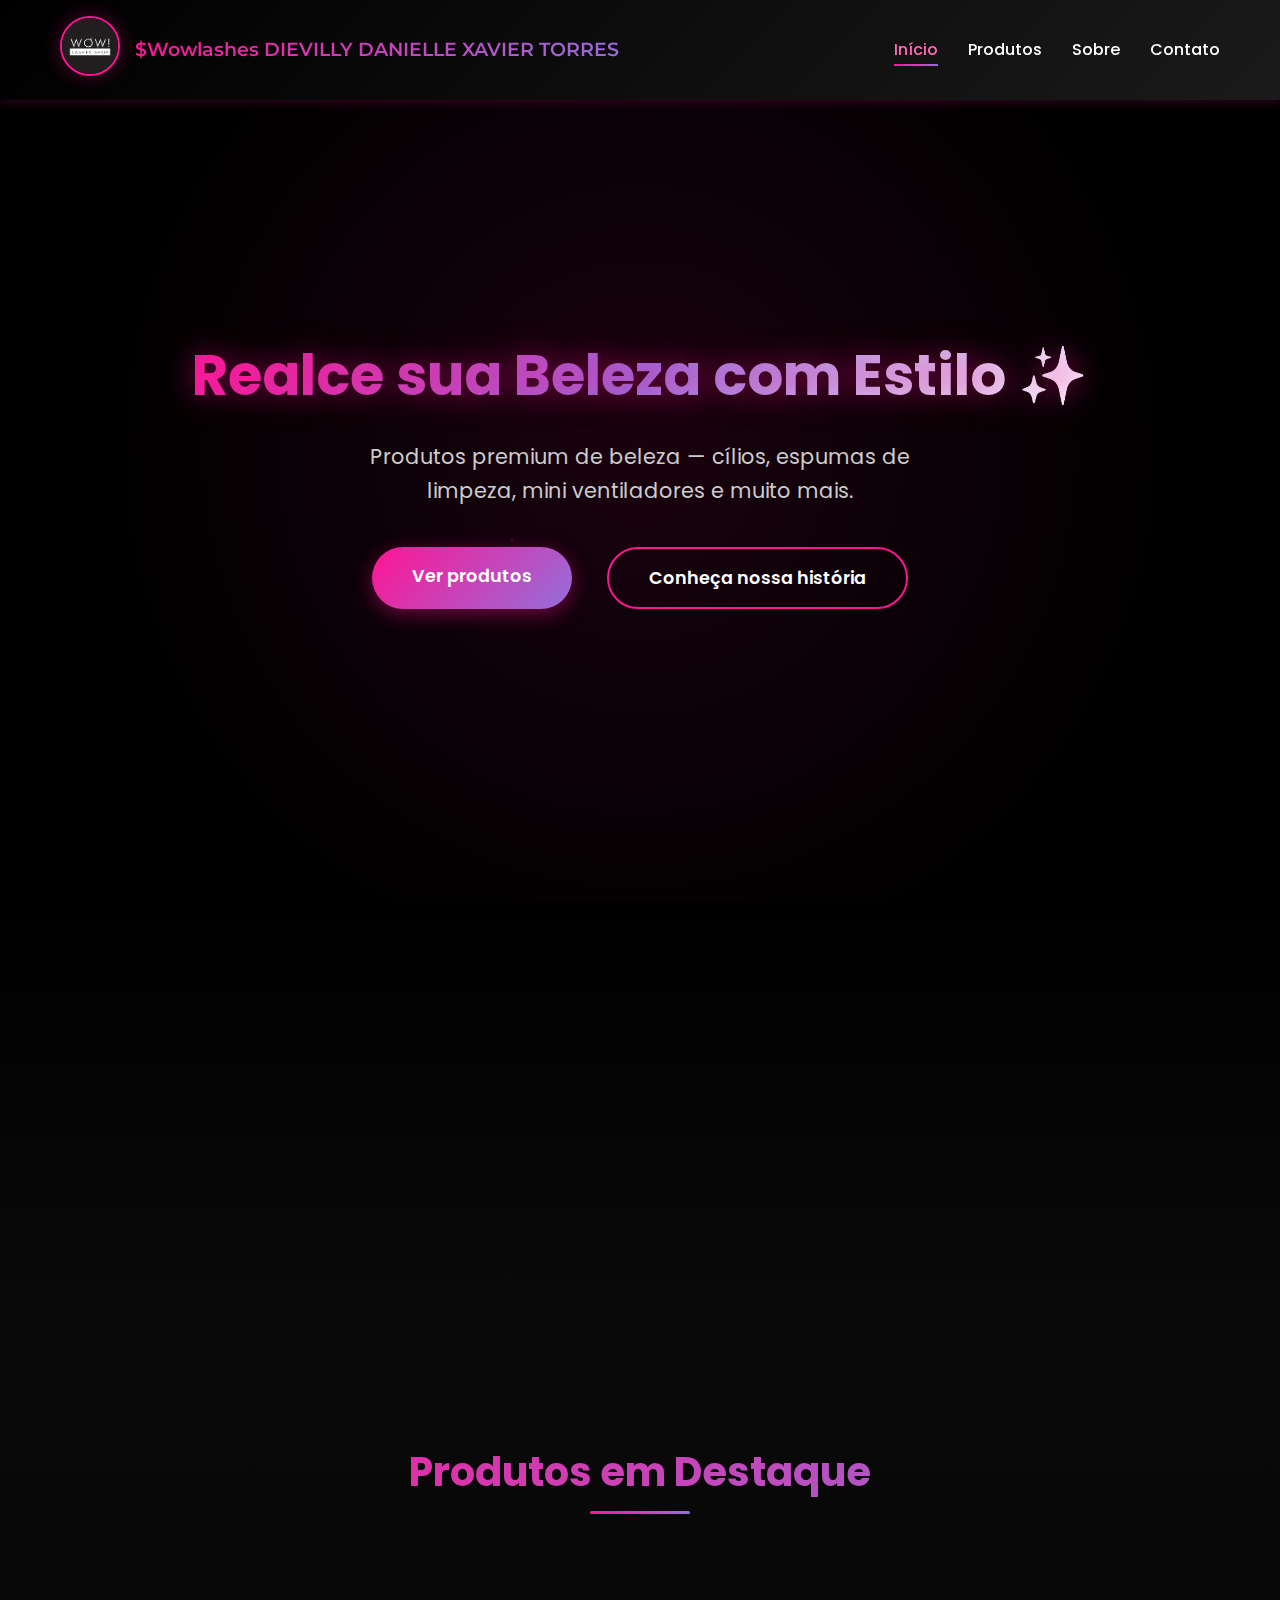
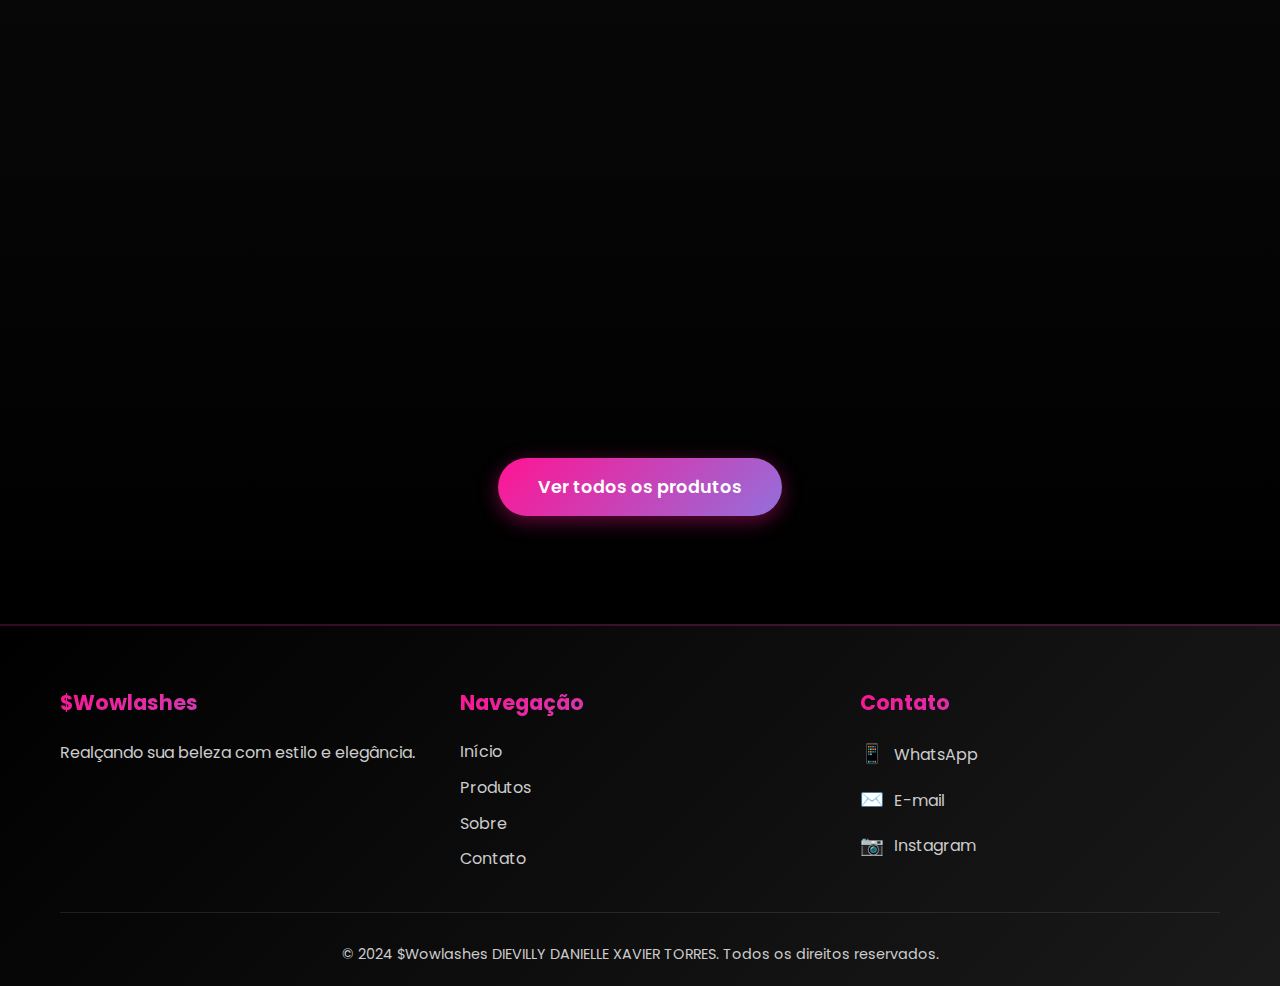
<file: index.html>
<!DOCTYPE html>
<html lang="pt-BR">
<head>
    <meta charset="UTF-8">
    <meta name="viewport" content="width=device-width, initial-scale=1.0">
    <title>$Wowlashes | Início - Beleza Premium</title>
    <link rel="stylesheet" href="styles.css">
    <link rel="preconnect" href="https://fonts.googleapis.com">
    <link rel="preconnect" href="https://fonts.gstatic.com" crossorigin>
    <link href="https://fonts.googleapis.com/css2?family=Poppins:wght@300;400;500;600;700&family=Montserrat:wght@300;400;500;600;700&display=swap" rel="stylesheet">
</head>
<body>
    <!-- Header -->
    <header class="header" id="header">
        <div class="container">
            <div class="logo-container">
                <a href="index.html">
                    <img src="logo.jpg" alt="Logo $Wowlashes" class="logo">
                </a>
                <a href="index.html" class="brand-name-link">
                    <h1 class="brand-name">$Wowlashes DIEVILLY DANIELLE XAVIER TORRES</h1>
                </a>
            </div>
            <nav class="nav" id="nav">
                <ul class="nav-list">
                    <li><a href="index.html" class="nav-link active">Início</a></li>
                    <li><a href="produtos.html" class="nav-link">Produtos</a></li>
                    <li><a href="sobre.html" class="nav-link">Sobre</a></li>
                    <li><a href="contato.html" class="nav-link">Contato</a></li>
                </ul>
            </nav>
            <button class="menu-toggle" id="menuToggle" aria-label="Toggle menu">
                <span></span>
                <span></span>
                <span></span>
            </button>
        </div>
    </header>

    <!-- Hero Section -->
    <section class="hero" id="inicio">
        <div class="hero-content">
            <h2 class="hero-title">Realce sua Beleza com Estilo ✨</h2>
            <p class="hero-subtitle">Produtos premium de beleza — cílios, espumas de limpeza, mini ventiladores e muito mais.</p>
            <div class="hero-buttons">
                <a href="produtos.html" class="btn-primary">Ver produtos</a>
                <a href="sobre.html" class="btn-secondary">Conheça nossa história</a>
            </div>
        </div>
        <div class="hero-gradient"></div>
        <div class="hero-particles"></div>
    </section>

    <!-- Destaques -->
    <section class="destaques">
        <div class="container">
            <div class="destaques-grid">
                <div class="destaque-card">
                    <div class="destaque-icon">✨</div>
                    <h3>Qualidade Premium</h3>
                    <p>Produtos selecionados com os mais altos padrões de qualidade</p>
                </div>
                <div class="destaque-card">
                    <div class="destaque-icon">💎</div>
                    <h3>Elegância Única</h3>
                    <p>Realce sua beleza natural com produtos sofisticados</p>
                </div>
                <div class="destaque-card">
                    <div class="destaque-icon">🌟</div>
                    <h3>Confiança Garantida</h3>
                    <p>Resultados que transformam e elevam sua autoestima</p>
                </div>
            </div>
        </div>
    </section>

    <!-- Preview Produtos -->
    <section class="preview-produtos">
        <div class="container">
            <h2 class="section-title">Produtos em Destaque</h2>
            <div class="produtos-grid preview-grid">
                <div class="produto-card">
                    <div class="produto-image">
                        <img src="Fio - U -  YY - Fadvan .jpg" alt="Cílios Postiços Fio U YY Fadvan">
                    </div>
                    <div class="produto-info">
                        <h3 class="produto-nome">Cílios Postiços Fio U</h3>
                        <p class="produto-descricao">Extensão de cílios formato U da marca Fadvan.</p>
                        <a href="produtos.html" class="btn-comprar">Ver mais</a>
                    </div>
                </div>
                <div class="produto-card">
                    <div class="produto-image">
                        <img src="Espuma de Limpeza.jpg" alt="Espuma de Limpeza Facial">
                    </div>
                    <div class="produto-info">
                        <h3 class="produto-nome">Espuma de Limpeza</h3>
                        <p class="produto-descricao">Limpeza profunda e suave para sua pele.</p>
                        <a href="produtos.html" class="btn-comprar">Ver mais</a>
                    </div>
                </div>
                <div class="produto-card">
                    <div class="produto-image">
                        <img src="Mini Ventilador.jpg" alt="Mini Ventilador">
                    </div>
                    <div class="produto-info">
                        <h3 class="produto-nome">Mini Ventilador</h3>
                        <p class="produto-descricao">Secagem rápida e cuidados profissionais.</p>
                        <a href="produtos.html" class="btn-comprar">Ver mais</a>
                    </div>
                </div>
            </div>
            <div class="text-center">
                <a href="produtos.html" class="btn-primary">Ver todos os produtos</a>
            </div>
        </div>
    </section>

    <!-- Footer -->
    <footer class="footer">
        <div class="container">
            <div class="footer-content">
                <div class="footer-section">
                    <h3 class="footer-title">$Wowlashes</h3>
                    <p class="footer-text">Realçando sua beleza com estilo e elegância.</p>
                </div>
                <div class="footer-section">
                    <h3 class="footer-title">Navegação</h3>
                    <div class="footer-links">
                        <a href="index.html" class="footer-link">Início</a>
                        <a href="produtos.html" class="footer-link">Produtos</a>
                        <a href="sobre.html" class="footer-link">Sobre</a>
                        <a href="contato.html" class="footer-link">Contato</a>
                    </div>
                </div>
                <div class="footer-section">
                    <h3 class="footer-title">Contato</h3>
                    <div class="footer-contacts">
                        <a href="https://wa.me/5511999999999" class="footer-link" target="_blank">
                            <span class="footer-icon">📱</span> WhatsApp
                        </a>
                        <a href="mailto:contato@wowlashes.com" class="footer-link">
                            <span class="footer-icon">✉️</span> E-mail
                        </a>
                        <a href="https://instagram.com/wowlashes" class="footer-link" target="_blank">
                            <span class="footer-icon">📷</span> Instagram
                        </a>
                    </div>
                </div>
            </div>
            <div class="footer-bottom">
                <p>&copy; 2024 $Wowlashes DIEVILLY DANIELLE XAVIER TORRES. Todos os direitos reservados.</p>
            </div>
        </div>
    </footer>

    <script src="script.js"></script>
</body>
</html>
</file>
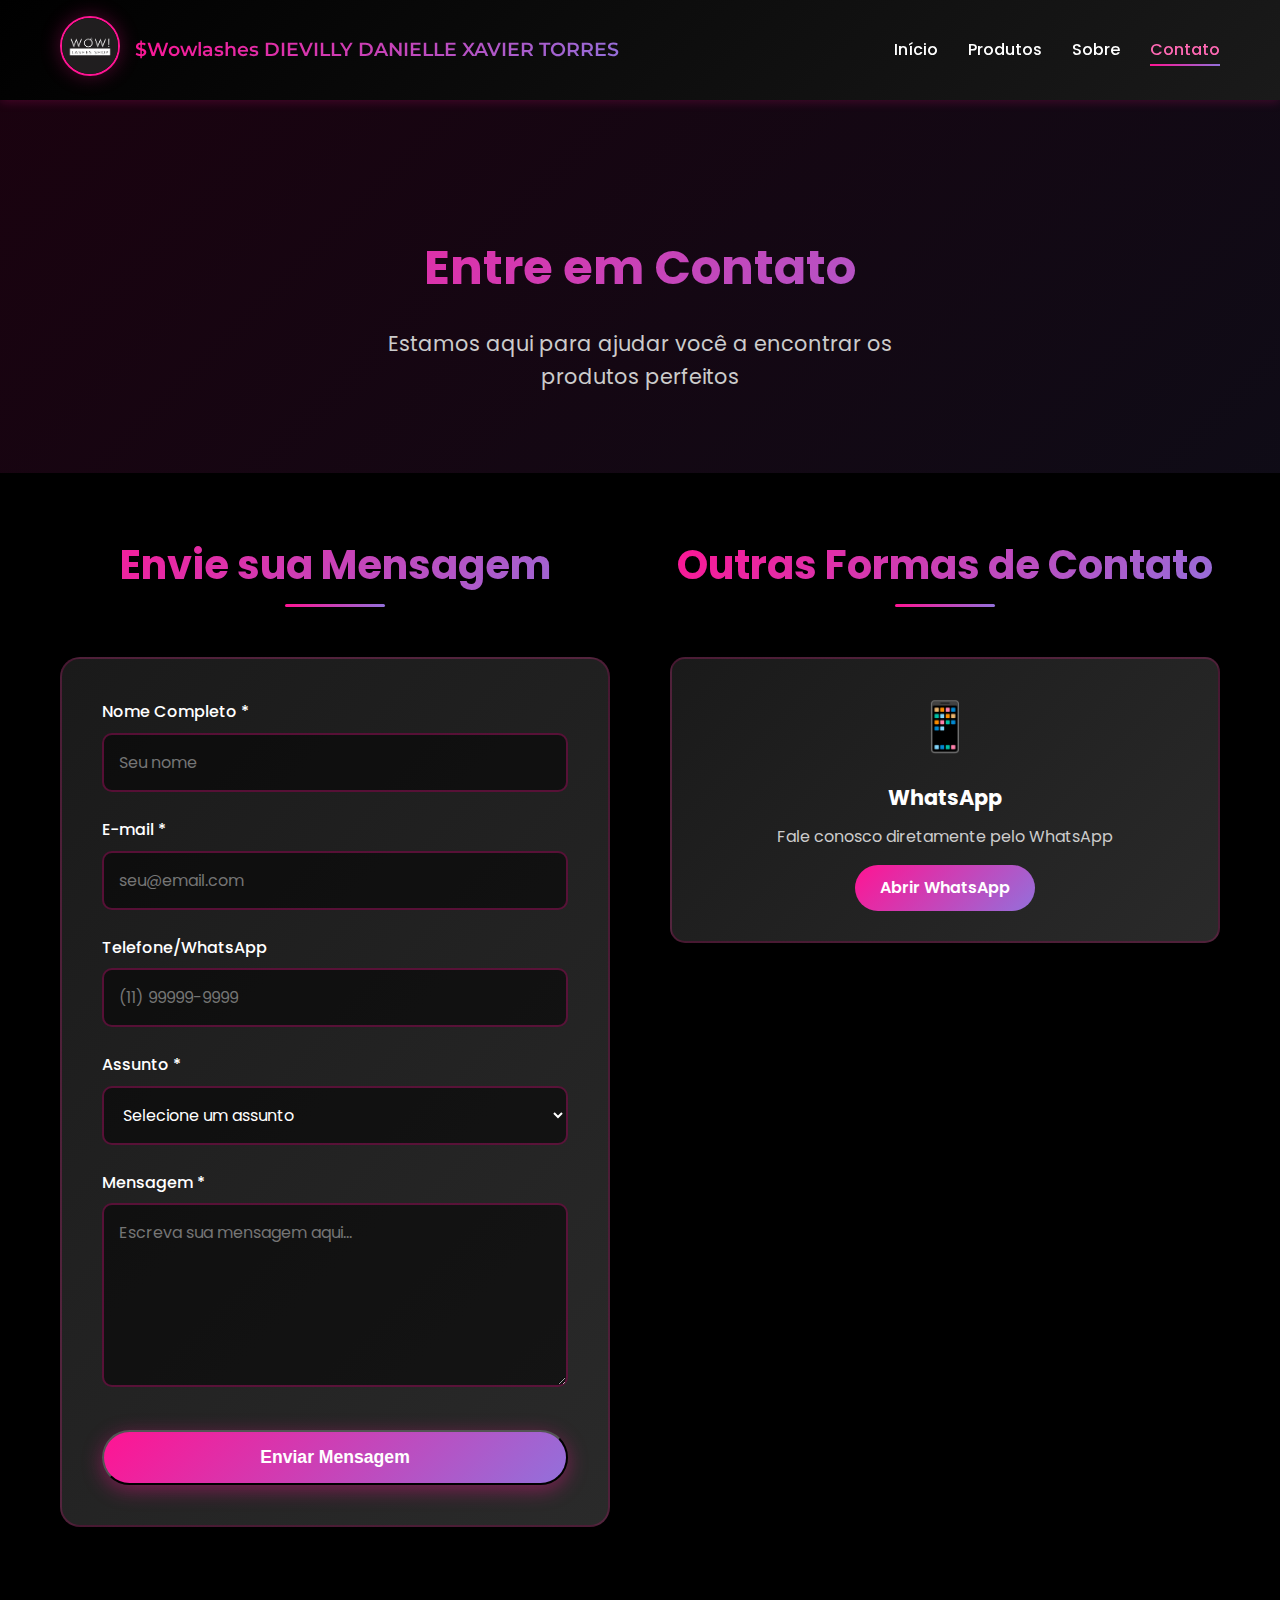
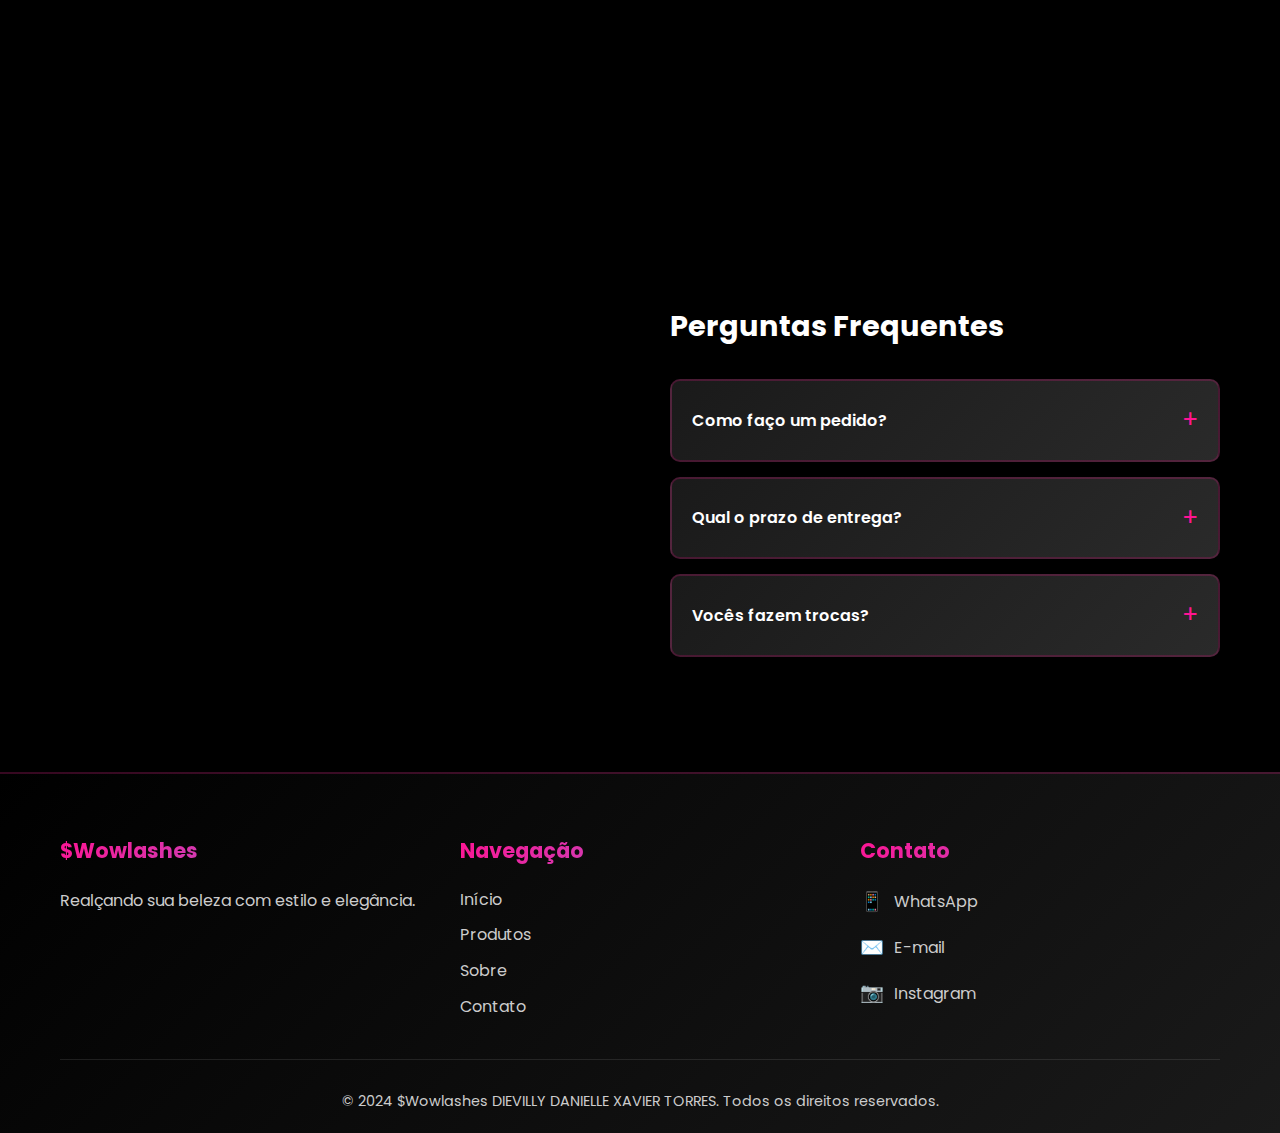
<file: contato.html>
<!DOCTYPE html>
<html lang="pt-BR">
<head>
    <meta charset="UTF-8">
    <meta name="viewport" content="width=device-width, initial-scale=1.0">
    <title>$Wowlashes | Contato - Fale Conosco</title>
    <link rel="stylesheet" href="styles.css">
    <link rel="preconnect" href="https://fonts.googleapis.com">
    <link rel="preconnect" href="https://fonts.gstatic.com" crossorigin>
    <link href="https://fonts.googleapis.com/css2?family=Poppins:wght@300;400;500;600;700&family=Montserrat:wght@300;400;500;600;700&display=swap" rel="stylesheet">
</head>
<body>
    <!-- Header -->
    <header class="header" id="header">
        <div class="container">
            <div class="logo-container">
                <a href="index.html">
                    <img src="logo.jpg" alt="Logo $Wowlashes" class="logo">
                </a>
                <a href="index.html" class="brand-name-link">
                    <h1 class="brand-name">$Wowlashes DIEVILLY DANIELLE XAVIER TORRES</h1>
                </a>
            </div>
            <nav class="nav" id="nav">
                <ul class="nav-list">
                    <li><a href="index.html" class="nav-link">Início</a></li>
                    <li><a href="produtos.html" class="nav-link">Produtos</a></li>
                    <li><a href="sobre.html" class="nav-link">Sobre</a></li>
                    <li><a href="contato.html" class="nav-link active">Contato</a></li>
                </ul>
            </nav>
            <button class="menu-toggle" id="menuToggle" aria-label="Toggle menu">
                <span></span>
                <span></span>
                <span></span>
            </button>
        </div>
    </header>

    <!-- Banner Contato -->
    <section class="page-banner contato-banner">
        <div class="container">
            <h1 class="page-title">Entre em Contato</h1>
            <p class="page-subtitle">Estamos aqui para ajudar você a encontrar os produtos perfeitos</p>
        </div>
    </section>

    <!-- Contato Section -->
    <section class="contato-page">
        <div class="container">
            <div class="contato-content">
                <!-- Formulário -->
                <div class="contato-form-section">
                    <h2 class="section-title">Envie sua Mensagem</h2>
                    <form class="contato-form" id="contatoForm">
                        <div class="form-group">
                            <label for="nome">Nome Completo *</label>
                            <input type="text" id="nome" name="nome" required placeholder="Seu nome">
                        </div>
                        <div class="form-group">
                            <label for="email">E-mail *</label>
                            <input type="email" id="email" name="email" required placeholder="seu@email.com">
                        </div>
                        <div class="form-group">
                            <label for="telefone">Telefone/WhatsApp</label>
                            <input type="tel" id="telefone" name="telefone" placeholder="(11) 99999-9999">
                        </div>
                        <div class="form-group">
                            <label for="assunto">Assunto *</label>
                            <select id="assunto" name="assunto" required>
                                <option value="">Selecione um assunto</option>
                                <option value="produto">Dúvida sobre produto</option>
                                <option value="pedido">Acompanhamento de pedido</option>
                                <option value="sugestao">Sugestão</option>
                                <option value="outro">Outro</option>
                            </select>
                        </div>
                        <div class="form-group">
                            <label for="mensagem">Mensagem *</label>
                            <textarea id="mensagem" name="mensagem" rows="6" required placeholder="Escreva sua mensagem aqui..."></textarea>
                        </div>
                        <button type="submit" class="btn-primary btn-submit">Enviar Mensagem</button>
                    </form>
                </div>

                <!-- Informações de Contato -->
                <div class="contato-info-section">
                    <h2 class="section-title">Outras Formas de Contato</h2>
                    
                    <div class="info-cards">
                        <div class="info-card">
                            <div class="info-icon">📱</div>
                            <h3>WhatsApp</h3>
                            <p>Fale conosco diretamente pelo WhatsApp</p>
                            <a href="https://wa.me/5511999999999" class="btn-info" target="_blank">Abrir WhatsApp</a>
                        </div>

                        <div class="info-card">
                            <div class="info-icon">✉️</div>
                            <h3>E-mail</h3>
                            <p>Envie um e-mail para nossa equipe</p>
                            <a href="mailto:contato@wowlashes.com" class="btn-info">contato@wowlashes.com</a>
                        </div>

                        <div class="info-card">
                            <div class="info-icon">📷</div>
                            <h3>Instagram</h3>
                            <p>Siga-nos e veja nossos produtos</p>
                            <a href="https://instagram.com/wowlashes" class="btn-info" target="_blank">@wowlashes</a>
                        </div>

                        <div class="info-card">
                            <div class="info-icon">⏰</div>
                            <h3>Horário de Atendimento</h3>
                            <p>Segunda a Sexta: 9h às 18h<br>Sábado: 9h às 13h</p>
                        </div>
                    </div>

                    <!-- FAQ Rápido -->
                    <div class="faq-section">
                        <h3>Perguntas Frequentes</h3>
                        <div class="faq-item">
                            <div class="faq-question">
                                <span>Como faço um pedido?</span>
                                <span class="faq-toggle">+</span>
                            </div>
                            <div class="faq-answer">
                                <p>Entre em contato conosco pelo WhatsApp ou preencha o formulário acima. Nossa equipe entrará em contato para finalizar seu pedido.</p>
                            </div>
                        </div>
                        <div class="faq-item">
                            <div class="faq-question">
                                <span>Qual o prazo de entrega?</span>
                                <span class="faq-toggle">+</span>
                            </div>
                            <div class="faq-answer">
                                <p>O prazo de entrega varia conforme sua localização. Geralmente entre 3 a 7 dias úteis após a confirmação do pagamento.</p>
                            </div>
                        </div>
                        <div class="faq-item">
                            <div class="faq-question">
                                <span>Vocês fazem trocas?</span>
                                <span class="faq-toggle">+</span>
                            </div>
                            <div class="faq-answer">
                                <p>Sim! Aceitamos trocas em até 7 dias após o recebimento, desde que o produto esteja em perfeito estado e na embalagem original.</p>
                            </div>
                        </div>
                    </div>
                </div>
            </div>
        </div>
    </section>

    <!-- Footer -->
    <footer class="footer">
        <div class="container">
            <div class="footer-content">
                <div class="footer-section">
                    <h3 class="footer-title">$Wowlashes</h3>
                    <p class="footer-text">Realçando sua beleza com estilo e elegância.</p>
                </div>
                <div class="footer-section">
                    <h3 class="footer-title">Navegação</h3>
                    <div class="footer-links">
                        <a href="index.html" class="footer-link">Início</a>
                        <a href="produtos.html" class="footer-link">Produtos</a>
                        <a href="sobre.html" class="footer-link">Sobre</a>
                        <a href="contato.html" class="footer-link">Contato</a>
                    </div>
                </div>
                <div class="footer-section">
                    <h3 class="footer-title">Contato</h3>
                    <div class="footer-contacts">
                        <a href="https://wa.me/5511999999999" class="footer-link" target="_blank">
                            <span class="footer-icon">📱</span> WhatsApp
                        </a>
                        <a href="mailto:contato@wowlashes.com" class="footer-link">
                            <span class="footer-icon">✉️</span> E-mail
                        </a>
                        <a href="https://instagram.com/wowlashes" class="footer-link" target="_blank">
                            <span class="footer-icon">📷</span> Instagram
                        </a>
                    </div>
                </div>
            </div>
            <div class="footer-bottom">
                <p>&copy; 2024 $Wowlashes DIEVILLY DANIELLE XAVIER TORRES. Todos os direitos reservados.</p>
            </div>
        </div>
    </footer>

    <script src="script.js"></script>
</body>
</html>
</file>
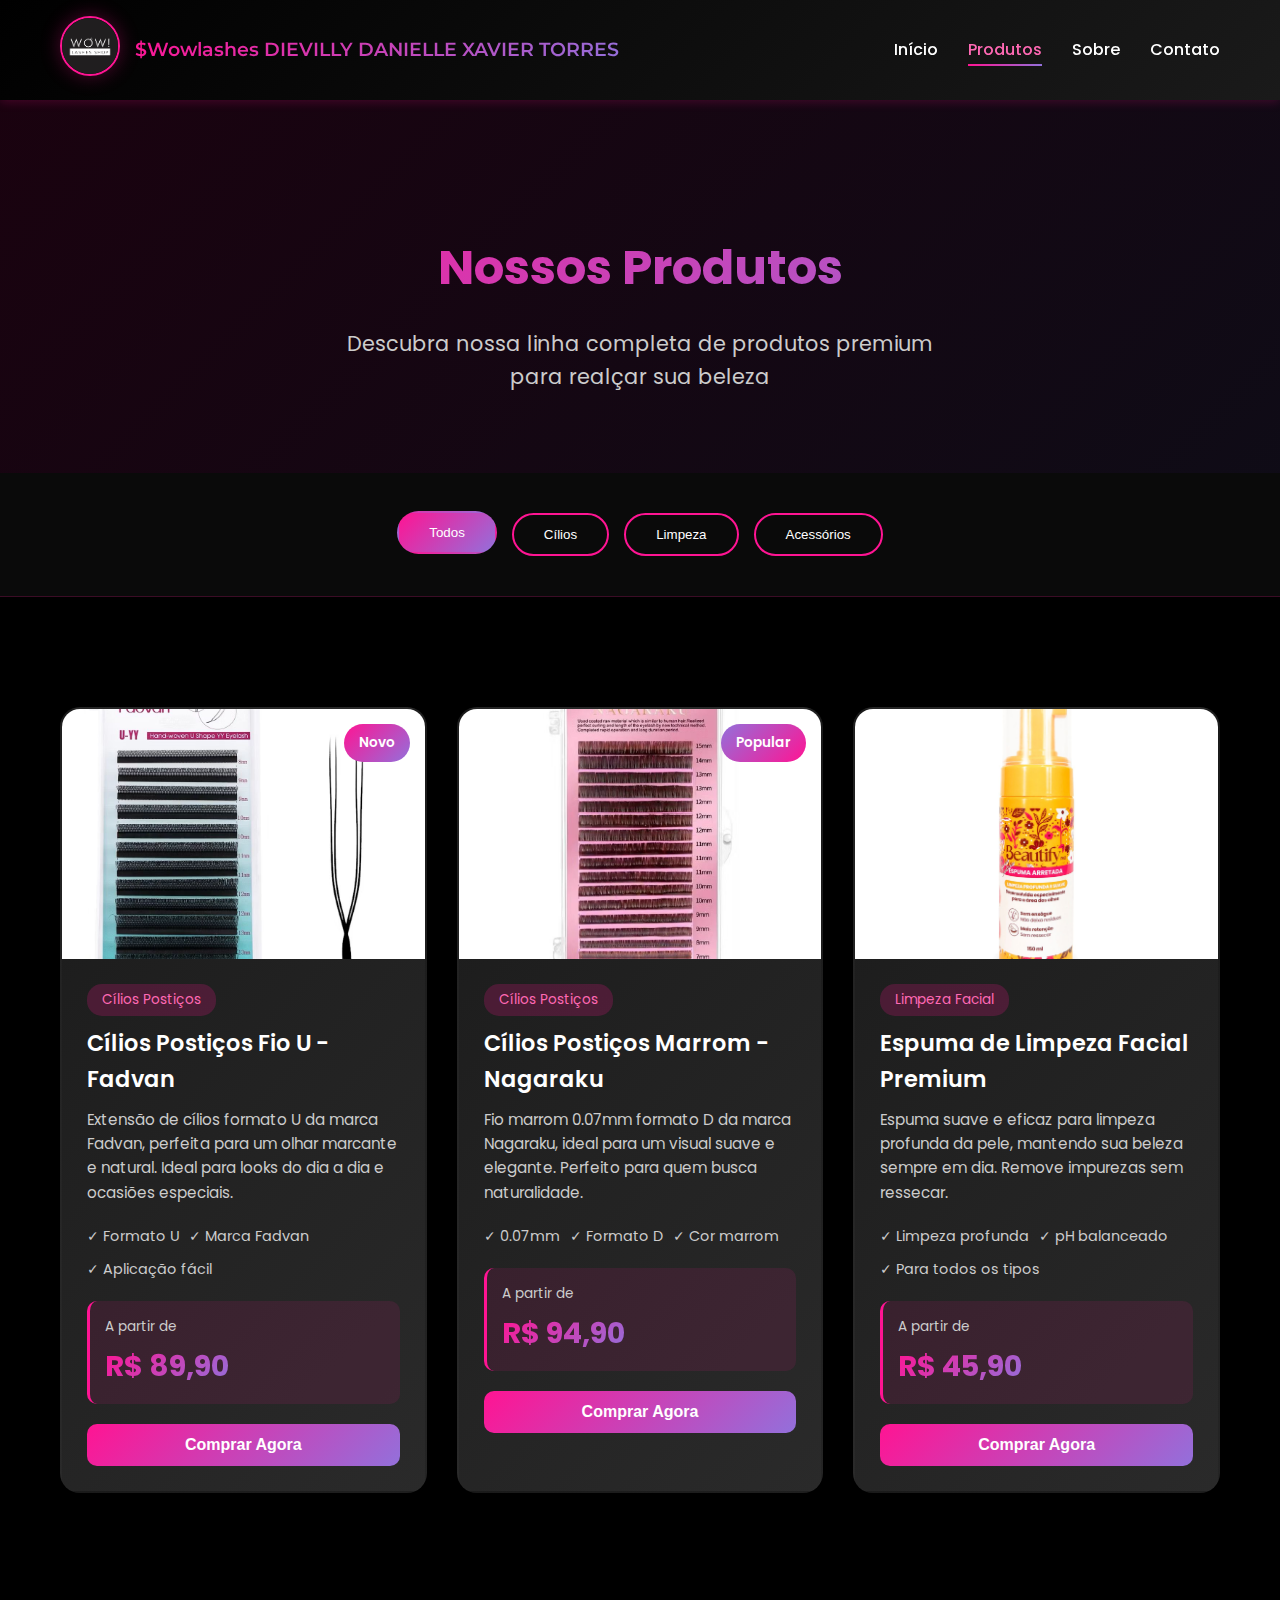
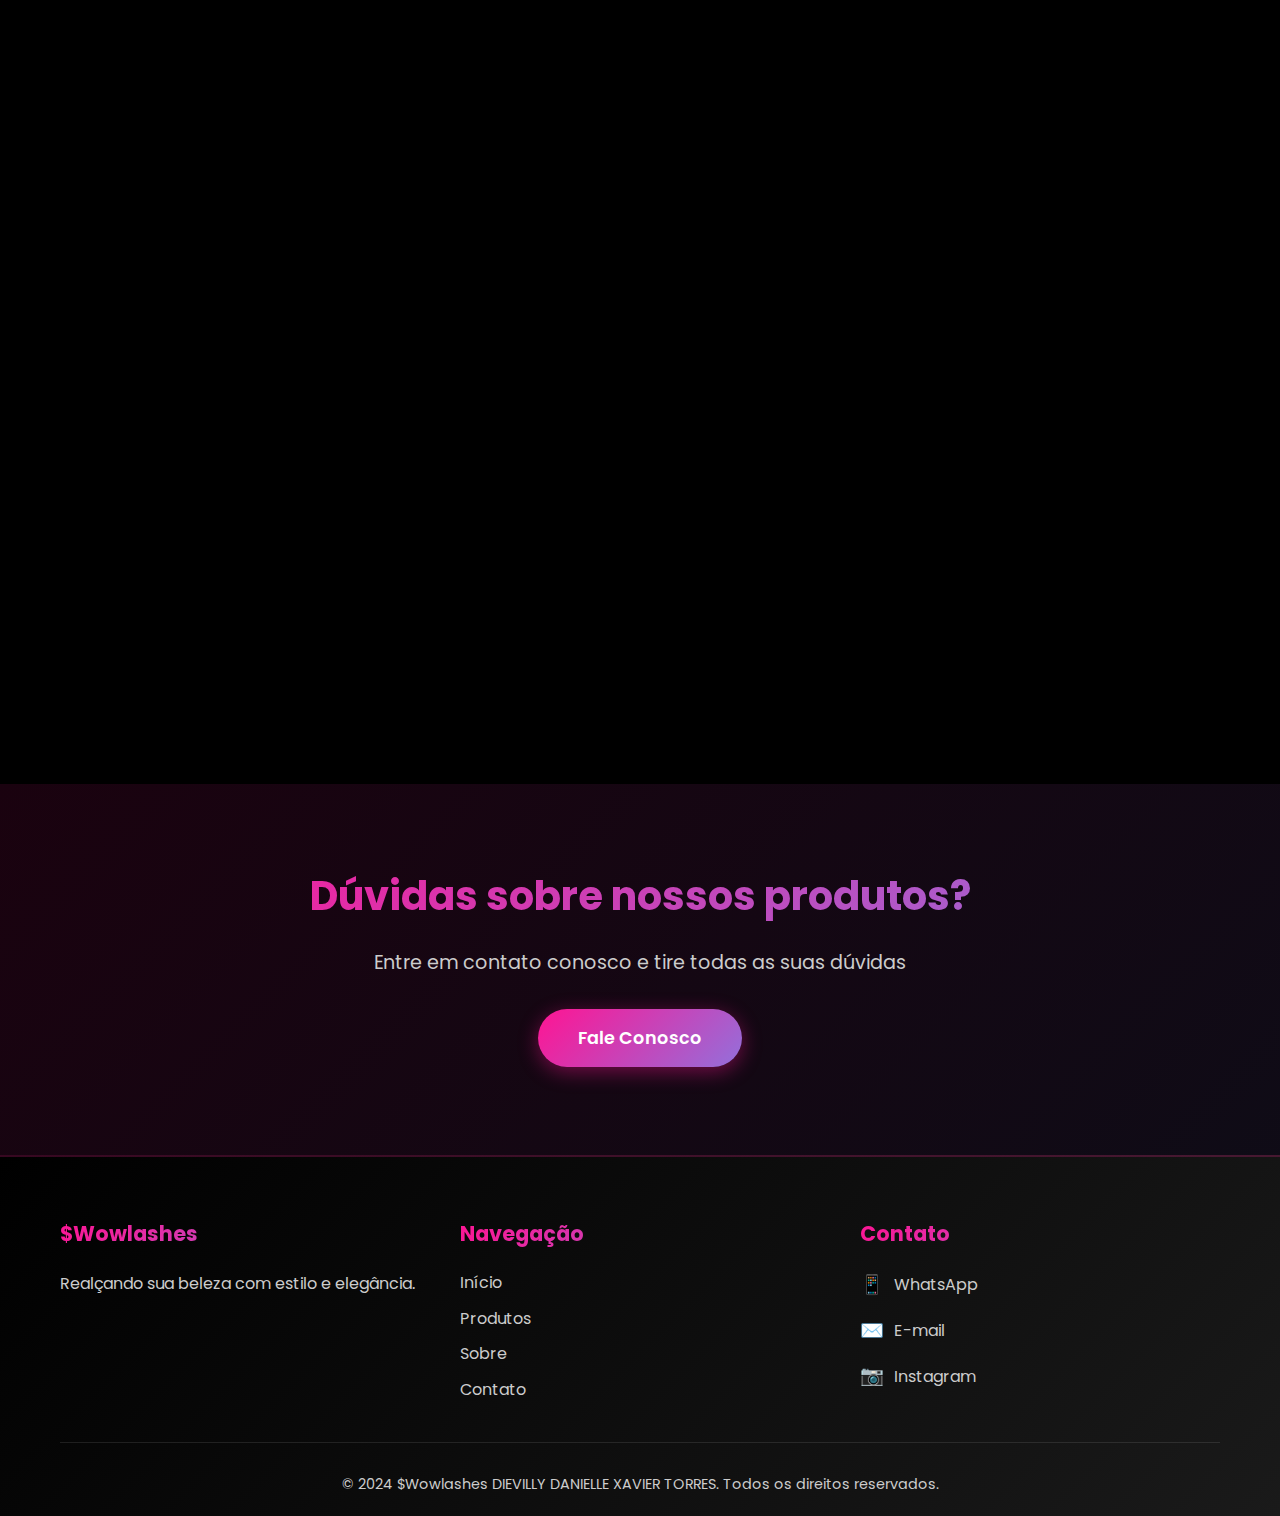
<file: produtos.html>
<!DOCTYPE html>
<html lang="pt-BR">
<head>
    <meta charset="UTF-8">
    <meta name="viewport" content="width=device-width, initial-scale=1.0">
    <title>$Wowlashes | Produtos - Catálogo Completo</title>
    <link rel="stylesheet" href="styles.css">
    <link rel="preconnect" href="https://fonts.googleapis.com">
    <link rel="preconnect" href="https://fonts.gstatic.com" crossorigin>
    <link href="https://fonts.googleapis.com/css2?family=Poppins:wght@300;400;500;600;700&family=Montserrat:wght@300;400;500;600;700&display=swap" rel="stylesheet">
</head>
<body>
    <!-- Header -->
    <header class="header" id="header">
        <div class="container">
            <div class="logo-container">
                <a href="index.html">
                    <img src="logo.jpg" alt="Logo $Wowlashes" class="logo">
                </a>
                <a href="index.html" class="brand-name-link">
                    <h1 class="brand-name">$Wowlashes DIEVILLY DANIELLE XAVIER TORRES</h1>
                </a>
            </div>
            <nav class="nav" id="nav">
                <ul class="nav-list">
                    <li><a href="index.html" class="nav-link">Início</a></li>
                    <li><a href="produtos.html" class="nav-link active">Produtos</a></li>
                    <li><a href="sobre.html" class="nav-link">Sobre</a></li>
                    <li><a href="contato.html" class="nav-link">Contato</a></li>
                </ul>
            </nav>
            <button class="menu-toggle" id="menuToggle" aria-label="Toggle menu">
                <span></span>
                <span></span>
                <span></span>
            </button>
        </div>
    </header>

    <!-- Banner Produtos -->
    <section class="page-banner produtos-banner">
        <div class="container">
            <h1 class="page-title">Nossos Produtos</h1>
            <p class="page-subtitle">Descubra nossa linha completa de produtos premium para realçar sua beleza</p>
        </div>
    </section>

    <!-- Filtros -->
    <section class="filtros-section">
        <div class="container">
            <div class="filtros">
                <button class="filtro-btn active" data-categoria="todos">Todos</button>
                <button class="filtro-btn" data-categoria="cilios">Cílios</button>
                <button class="filtro-btn" data-categoria="limpeza">Limpeza</button>
                <button class="filtro-btn" data-categoria="acessorios">Acessórios</button>
            </div>
        </div>
    </section>

    <!-- Produtos Section -->
    <section class="produtos-page">
        <div class="container">
            <div class="produtos-grid">
                <!-- Produto 1: Cílios Postiços - Fio U YY Fadvan -->
                <div class="produto-card" data-categoria="cilios">
                    <div class="produto-badge">Novo</div>
                    <div class="produto-image">
                        <img src="Fio - U -  YY - Fadvan .jpg" alt="Cílios Postiços Fio U YY Fadvan">
                        <div class="produto-overlay">
                            <button class="btn-ver-detalhes">Ver Detalhes</button>
                        </div>
                    </div>
                    <div class="produto-info">
                        <span class="produto-categoria">Cílios Postiços</span>
                        <h3 class="produto-nome">Cílios Postiços Fio U - Fadvan</h3>
                        <p class="produto-descricao">Extensão de cílios formato U da marca Fadvan, perfeita para um olhar marcante e natural. Ideal para looks do dia a dia e ocasiões especiais.</p>
                        <div class="produto-detalhes">
                            <span class="detalhe-item">✓ Formato U</span>
                            <span class="detalhe-item">✓ Marca Fadvan</span>
                            <span class="detalhe-item">✓ Aplicação fácil</span>
                        </div>
                        <div class="produto-preco">
                            <span class="preco-label">A partir de</span>
                            <span class="preco-valor">R$ 89,90</span>
                        </div>
                        <button class="btn-comprar">Comprar Agora</button>
                    </div>
                </div>

                <!-- Produto 2: Cílios Postiços - Fio Marrom Nagaraku -->
                <div class="produto-card" data-categoria="cilios">
                    <div class="produto-badge popular">Popular</div>
                    <div class="produto-image">
                        <img src="Fio Marrom - 0.07 - D - Nagaraku.jpg" alt="Cílios Postiços Fio Marrom Nagaraku">
                        <div class="produto-overlay">
                            <button class="btn-ver-detalhes">Ver Detalhes</button>
                        </div>
                    </div>
                    <div class="produto-info">
                        <span class="produto-categoria">Cílios Postiços</span>
                        <h3 class="produto-nome">Cílios Postiços Marrom - Nagaraku</h3>
                        <p class="produto-descricao">Fio marrom 0.07mm formato D da marca Nagaraku, ideal para um visual suave e elegante. Perfeito para quem busca naturalidade.</p>
                        <div class="produto-detalhes">
                            <span class="detalhe-item">✓ 0.07mm</span>
                            <span class="detalhe-item">✓ Formato D</span>
                            <span class="detalhe-item">✓ Cor marrom</span>
                        </div>
                        <div class="produto-preco">
                            <span class="preco-label">A partir de</span>
                            <span class="preco-valor">R$ 94,90</span>
                        </div>
                        <button class="btn-comprar">Comprar Agora</button>
                    </div>
                </div>

                <!-- Produto 3: Espuma de Limpeza -->
                <div class="produto-card" data-categoria="limpeza">
                    <div class="produto-image">
                        <img src="Espuma de Limpeza.jpg" alt="Espuma de Limpeza Facial">
                        <div class="produto-overlay">
                            <button class="btn-ver-detalhes">Ver Detalhes</button>
                        </div>
                    </div>
                    <div class="produto-info">
                        <span class="produto-categoria">Limpeza Facial</span>
                        <h3 class="produto-nome">Espuma de Limpeza Facial Premium</h3>
                        <p class="produto-descricao">Espuma suave e eficaz para limpeza profunda da pele, mantendo sua beleza sempre em dia. Remove impurezas sem ressecar.</p>
                        <div class="produto-detalhes">
                            <span class="detalhe-item">✓ Limpeza profunda</span>
                            <span class="detalhe-item">✓ pH balanceado</span>
                            <span class="detalhe-item">✓ Para todos os tipos</span>
                        </div>
                        <div class="produto-preco">
                            <span class="preco-label">A partir de</span>
                            <span class="preco-valor">R$ 45,90</span>
                        </div>
                        <button class="btn-comprar">Comprar Agora</button>
                    </div>
                </div>

                <!-- Produto 4: Mini Ventilador -->
                <div class="produto-card" data-categoria="acessorios">
                    <div class="produto-image">
                        <img src="Mini Ventilador.jpg" alt="Mini Ventilador">
                        <div class="produto-overlay">
                            <button class="btn-ver-detalhes">Ver Detalhes</button>
                        </div>
                    </div>
                    <div class="produto-info">
                        <span class="produto-categoria">Acessório</span>
                        <h3 class="produto-nome">Mini Ventilador Portátil</h3>
                        <p class="produto-descricao">Ventilador portátil perfeito para secagem rápida e cuidados com seus cílios e maquiagem. Compacto e eficiente.</p>
                        <div class="produto-detalhes">
                            <span class="detalhe-item">✓ Portátil</span>
                            <span class="detalhe-item">✓ Recarregável</span>
                            <span class="detalhe-item">✓ 3 velocidades</span>
                        </div>
                        <div class="produto-preco">
                            <span class="preco-label">A partir de</span>
                            <span class="preco-valor">R$ 79,90</span>
                        </div>
                        <button class="btn-comprar">Comprar Agora</button>
                    </div>
                </div>

                <!-- Produto 5: Adesivo Uniglue -->
                <div class="produto-card" data-categoria="acessorios">
                    <div class="produto-image">
                        <img src="Adesivo Uniglue.jpg" alt="Adesivo Uniglue">
                        <div class="produto-overlay">
                            <button class="btn-ver-detalhes">Ver Detalhes</button>
                        </div>
                    </div>
                    <div class="produto-info">
                        <span class="produto-categoria">Acessório</span>
                        <h3 class="produto-nome">Adesivo Uniglue Professional</h3>
                        <p class="produto-descricao">Adesivo profissional de alta qualidade para aplicação segura e duradoura de cílios postiços. Fixação perfeita.</p>
                        <div class="produto-detalhes">
                            <span class="detalhe-item">✓ Fixação forte</span>
                            <span class="detalhe-item">✓ Hipoaergênico</span>
                            <span class="detalhe-item">✓ Fácil remoção</span>
                        </div>
                        <div class="produto-preco">
                            <span class="preco-label">A partir de</span>
                            <span class="preco-valor">R$ 32,90</span>
                        </div>
                        <button class="btn-comprar">Comprar Agora</button>
                    </div>
                </div>

                <!-- Produto 6: Fita Siliconada -->
                <div class="produto-card" data-categoria="acessorios">
                    <div class="produto-image">
                        <img src="Fita siliconada.jpg" alt="Fita Siliconada">
                        <div class="produto-overlay">
                            <button class="btn-ver-detalhes">Ver Detalhes</button>
                        </div>
                    </div>
                    <div class="produto-info">
                        <span class="produto-categoria">Acessório</span>
                        <h3 class="produto-nome">Fita Siliconada Professional</h3>
                        <p class="produto-descricao">Fita siliconada profissional para auxiliar na aplicação perfeita de extensões de cílios. Precisão garantida.</p>
                        <div class="produto-detalhes">
                            <span class="detalhe-item">✓ Não adere à pele</span>
                            <span class="detalhe-item">✓ Reutilizável</span>
                            <span class="detalhe-item">✓ Precisão total</span>
                        </div>
                        <div class="produto-preco">
                            <span class="preco-label">A partir de</span>
                            <span class="preco-valor">R$ 28,90</span>
                        </div>
                        <button class="btn-comprar">Comprar Agora</button>
                    </div>
                </div>
            </div>
        </div>
    </section>

    <!-- CTA Section -->
    <section class="cta-section">
        <div class="container">
            <div class="cta-content">
                <h2>Dúvidas sobre nossos produtos?</h2>
                <p>Entre em contato conosco e tire todas as suas dúvidas</p>
                <a href="contato.html" class="btn-primary">Fale Conosco</a>
            </div>
        </div>
    </section>

    <!-- Footer -->
    <footer class="footer">
        <div class="container">
            <div class="footer-content">
                <div class="footer-section">
                    <h3 class="footer-title">$Wowlashes</h3>
                    <p class="footer-text">Realçando sua beleza com estilo e elegância.</p>
                </div>
                <div class="footer-section">
                    <h3 class="footer-title">Navegação</h3>
                    <div class="footer-links">
                        <a href="index.html" class="footer-link">Início</a>
                        <a href="produtos.html" class="footer-link">Produtos</a>
                        <a href="sobre.html" class="footer-link">Sobre</a>
                        <a href="contato.html" class="footer-link">Contato</a>
                    </div>
                </div>
                <div class="footer-section">
                    <h3 class="footer-title">Contato</h3>
                    <div class="footer-contacts">
                        <a href="https://wa.me/5511999999999" class="footer-link" target="_blank">
                            <span class="footer-icon">📱</span> WhatsApp
                        </a>
                        <a href="mailto:contato@wowlashes.com" class="footer-link">
                            <span class="footer-icon">✉️</span> E-mail
                        </a>
                        <a href="https://instagram.com/wowlashes" class="footer-link" target="_blank">
                            <span class="footer-icon">📷</span> Instagram
                        </a>
                    </div>
                </div>
            </div>
            <div class="footer-bottom">
                <p>&copy; 2024 $Wowlashes DIEVILLY DANIELLE XAVIER TORRES. Todos os direitos reservados.</p>
            </div>
        </div>
    </footer>

    <script src="script.js"></script>
</body>
</html>
</file>
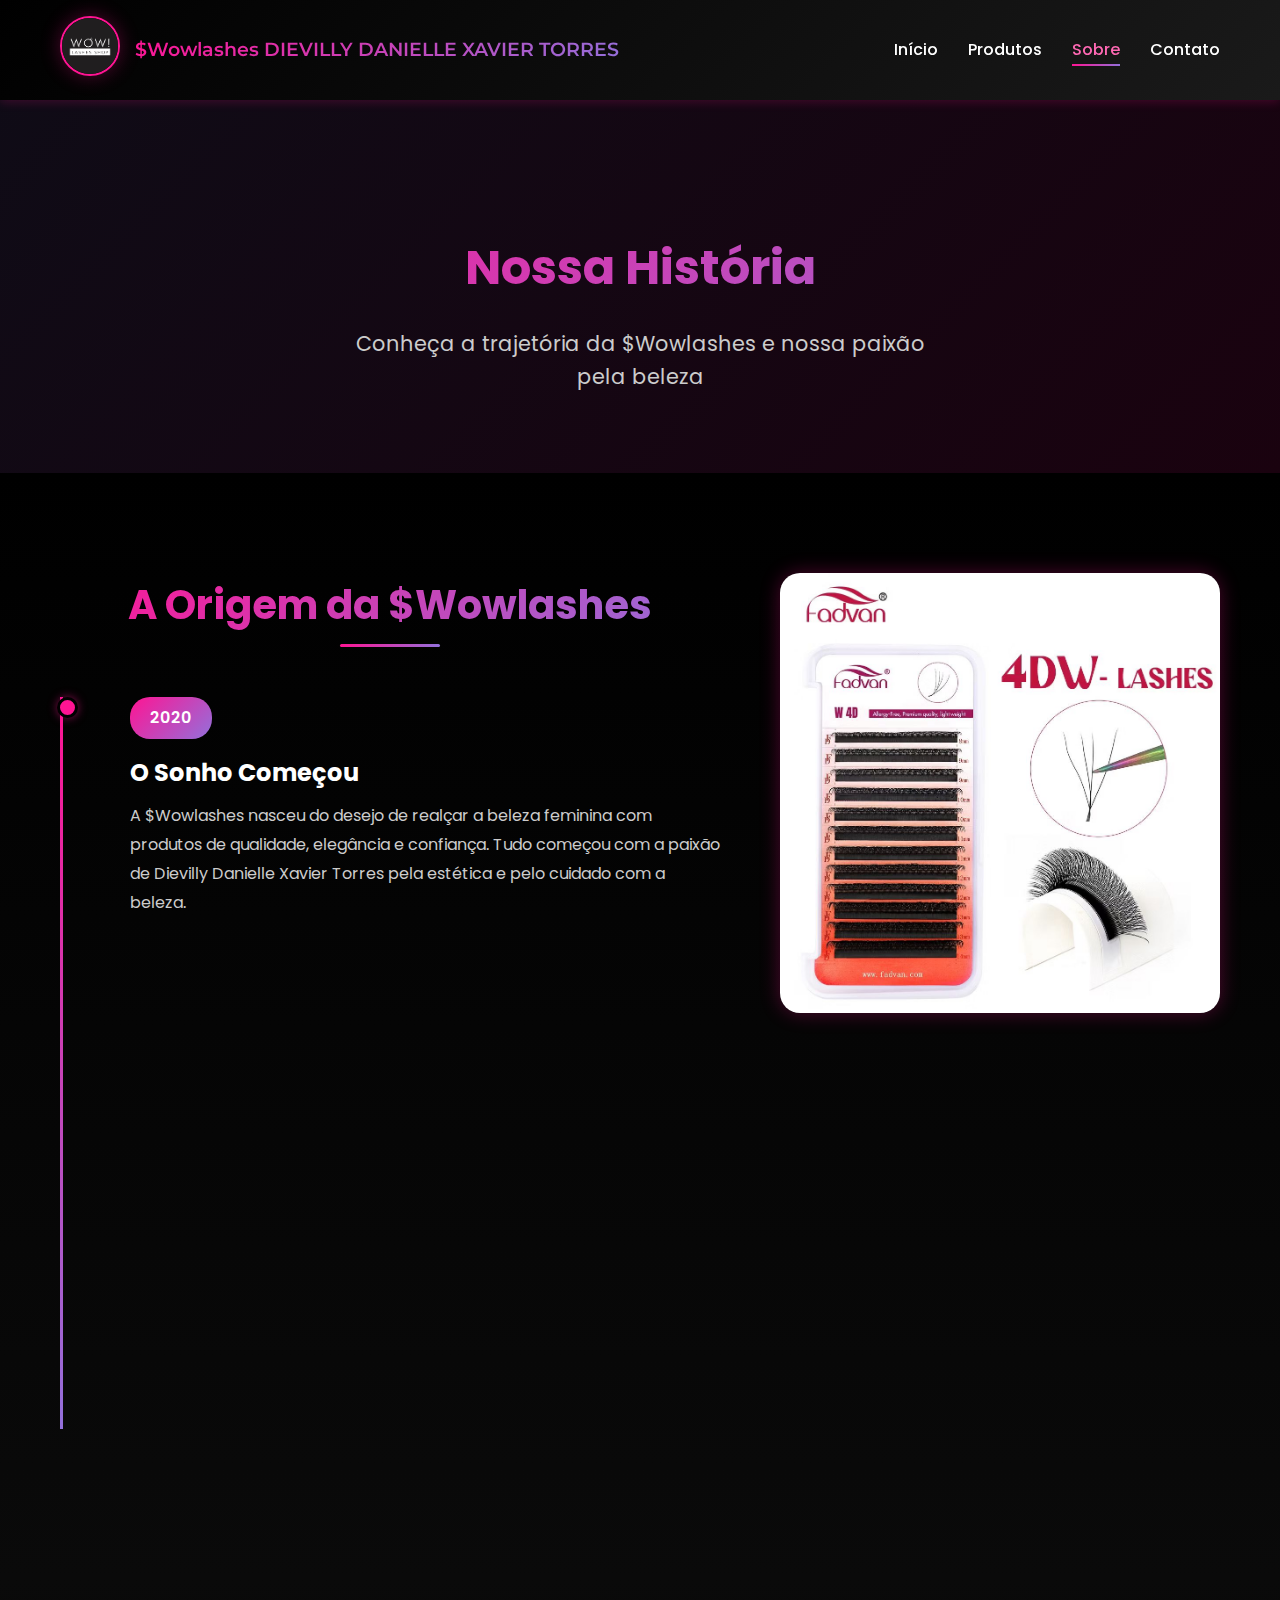
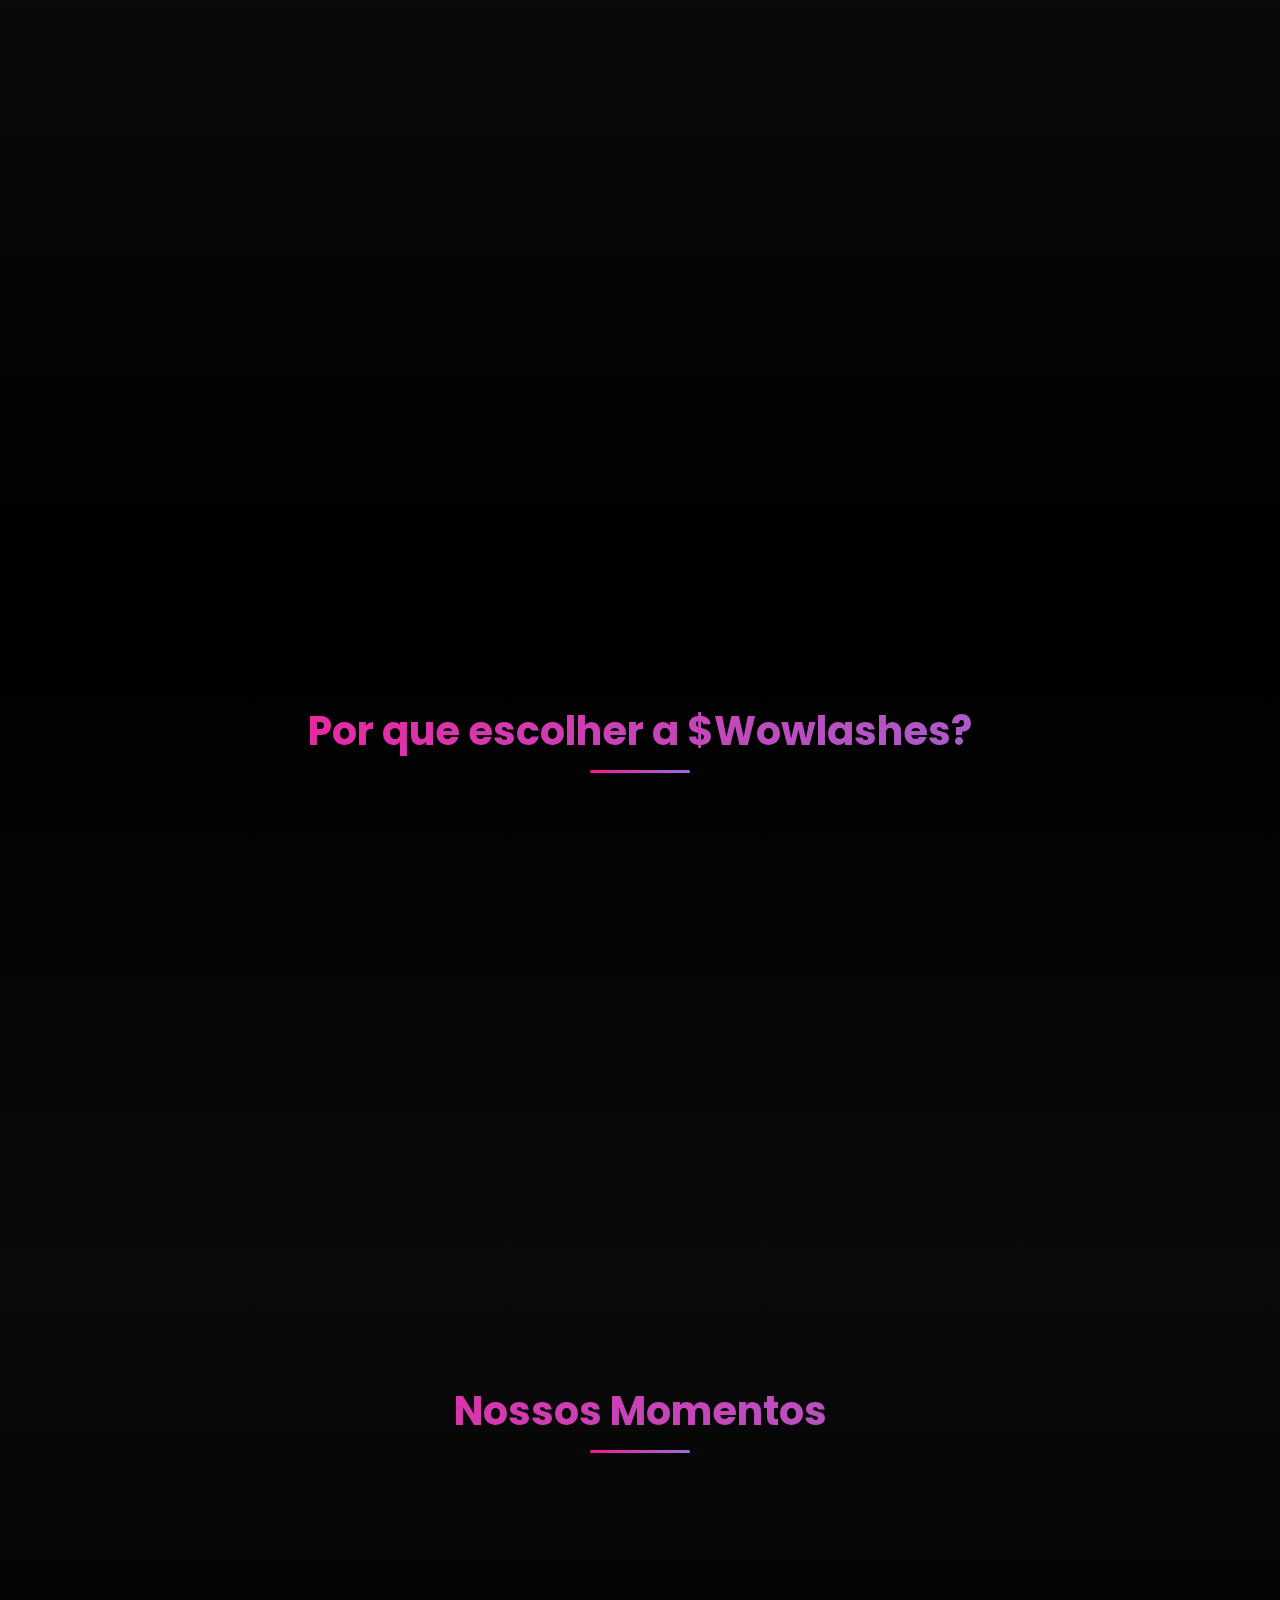
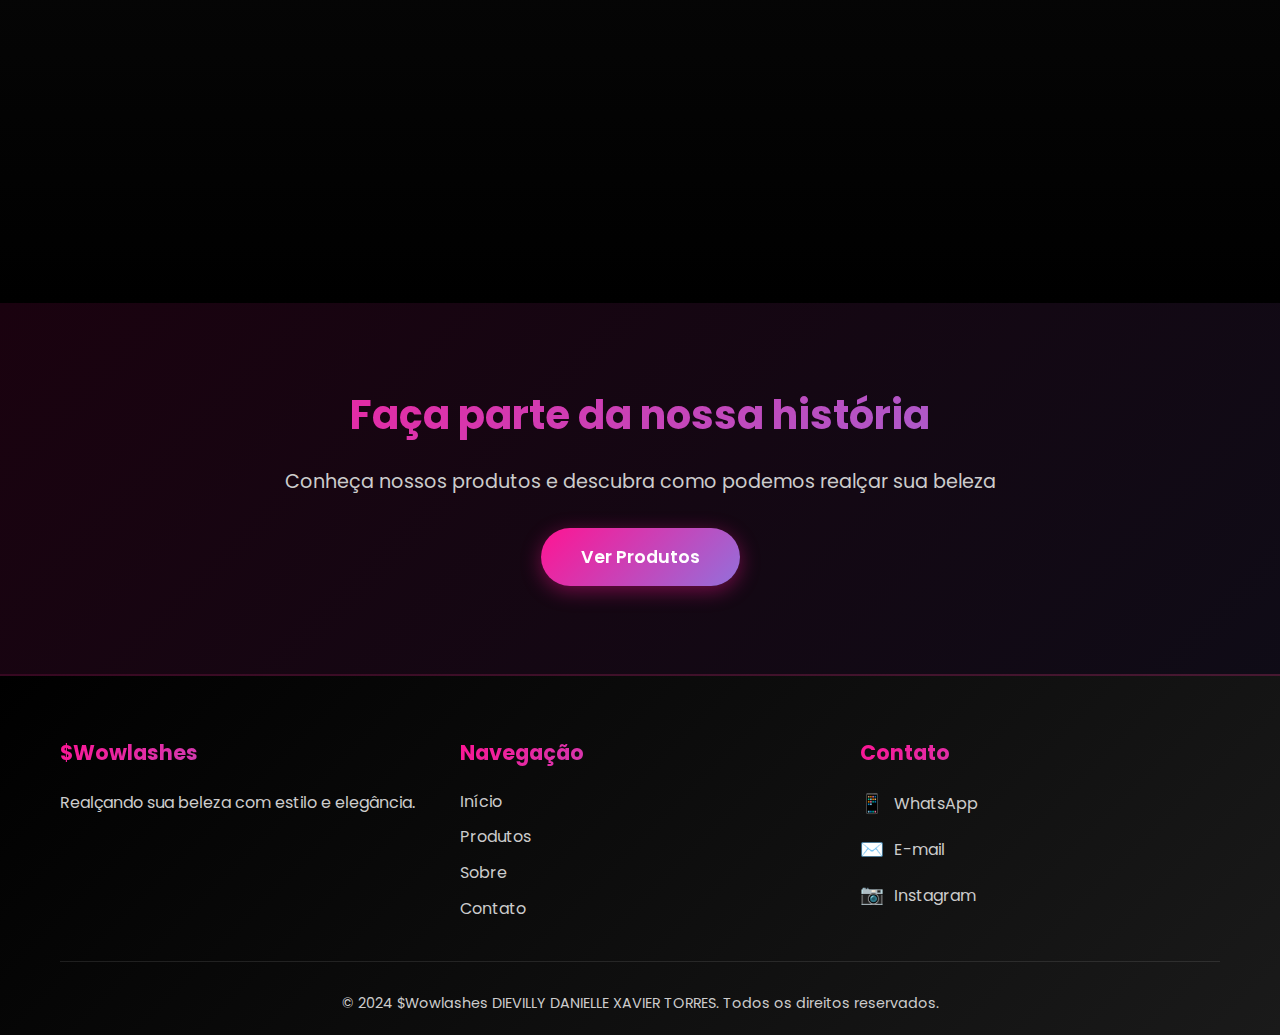
<file: sobre.html>
<!DOCTYPE html>
<html lang="pt-BR">
<head>
    <meta charset="UTF-8">
    <meta name="viewport" content="width=device-width, initial-scale=1.0">
    <title>$Wowlashes | Sobre - Nossa História</title>
    <link rel="stylesheet" href="styles.css">
    <link rel="preconnect" href="https://fonts.googleapis.com">
    <link rel="preconnect" href="https://fonts.gstatic.com" crossorigin>
    <link href="https://fonts.googleapis.com/css2?family=Poppins:wght@300;400;500;600;700&family=Montserrat:wght@300;400;500;600;700&display=swap" rel="stylesheet">
</head>
<body>
    <!-- Header -->
    <header class="header" id="header">
        <div class="container">
            <div class="logo-container">
                <a href="index.html">
                    <img src="logo.jpg" alt="Logo $Wowlashes" class="logo">
                </a>
                <a href="index.html" class="brand-name-link">
                    <h1 class="brand-name">$Wowlashes DIEVILLY DANIELLE XAVIER TORRES</h1>
                </a>
            </div>
            <nav class="nav" id="nav">
                <ul class="nav-list">
                    <li><a href="index.html" class="nav-link">Início</a></li>
                    <li><a href="produtos.html" class="nav-link">Produtos</a></li>
                    <li><a href="sobre.html" class="nav-link active">Sobre</a></li>
                    <li><a href="contato.html" class="nav-link">Contato</a></li>
                </ul>
            </nav>
            <button class="menu-toggle" id="menuToggle" aria-label="Toggle menu">
                <span></span>
                <span></span>
                <span></span>
            </button>
        </div>
    </header>

    <!-- Banner Sobre -->
    <section class="page-banner sobre-banner">
        <div class="container">
            <h1 class="page-title">Nossa História</h1>
            <p class="page-subtitle">Conheça a trajetória da $Wowlashes e nossa paixão pela beleza</p>
        </div>
    </section>

    <!-- História -->
    <section class="historia-section">
        <div class="container">
            <div class="historia-content">
                <div class="historia-text">
                    <h2 class="section-title">A Origem da $Wowlashes</h2>
                    <div class="historia-timeline">
                        <div class="timeline-item">
                            <div class="timeline-year">2020</div>
                            <div class="timeline-content">
                                <h3>O Sonho Começou</h3>
                                <p>A $Wowlashes nasceu do desejo de realçar a beleza feminina com produtos de qualidade, elegância e confiança. Tudo começou com a paixão de Dievilly Danielle Xavier Torres pela estética e pelo cuidado com a beleza.</p>
                            </div>
                        </div>
                        <div class="timeline-item">
                            <div class="timeline-year">2022</div>
                            <div class="timeline-content">
                                <h3>Expansão e Crescimento</h3>
                                <p>Com dedicação e comprometimento, expandimos nossa linha de produtos, sempre priorizando a qualidade e a satisfação das nossas clientes. Cada produto é cuidadosamente selecionado para garantir excelência.</p>
                            </div>
                        </div>
                        <div class="timeline-item">
                            <div class="timeline-year">2024</div>
                            <div class="timeline-content">
                                <h3>Referência em Beleza</h3>
                                <p>Hoje, a $Wowlashes é uma referência em produtos de beleza premium, oferecendo às mulheres produtos que destacam sua beleza natural, proporcionando autoconfiança e sofisticação em cada detalhe.</p>
                            </div>
                        </div>
                    </div>
                </div>
                <div class="historia-image">
                    <img src="IMG-20251112-WA0037.jpg" alt="História da $Wowlashes" class="historia-img">
                </div>
            </div>
        </div>
    </section>

    <!-- Missão, Visão e Valores -->
    <section class="valores-section">
        <div class="container">
            <div class="valores-grid">
                <div class="valor-card">
                    <div class="valor-icon">🎯</div>
                    <h3>Nossa Missão</h3>
                    <p>Oferecer produtos premium que realçam a beleza feminina, proporcionando autoconfiança e elegância através de produtos de alta qualidade e atendimento excepcional.</p>
                </div>
                <div class="valor-card">
                    <div class="valor-icon">👁️</div>
                    <h3>Nossa Visão</h3>
                    <p>Ser a marca mais reconhecida e confiável em produtos de beleza, sendo referência em qualidade, inovação e satisfação das clientes em todo o Brasil.</p>
                </div>
                <div class="valor-card">
                    <div class="valor-icon">💎</div>
                    <h3>Nossos Valores</h3>
                    <p>Qualidade, elegância, confiança, inovação e comprometimento com a satisfação das nossas clientes são os pilares que guiam cada decisão da $Wowlashes.</p>
                </div>
            </div>
        </div>
    </section>

    <!-- Diferenciais -->
    <section class="diferenciais-section">
        <div class="container">
            <h2 class="section-title">Por que escolher a $Wowlashes?</h2>
            <div class="diferenciais-grid">
                <div class="diferencial-item">
                    <div class="diferencial-number">01</div>
                    <h4>Qualidade Premium</h4>
                    <p>Selecionamos apenas produtos das melhores marcas do mercado, garantindo qualidade e durabilidade.</p>
                </div>
                <div class="diferencial-item">
                    <div class="diferencial-number">02</div>
                    <h4>Atendimento Personalizado</h4>
                    <p>Nossa equipe está sempre pronta para ajudar você a encontrar os produtos ideais para suas necessidades.</p>
                </div>
                <div class="diferencial-item">
                    <div class="diferencial-number">03</div>
                    <h4>Variedade de Produtos</h4>
                    <p>Oferecemos uma ampla gama de produtos para todos os estilos e preferências.</p>
                </div>
                <div class="diferencial-item">
                    <div class="diferencial-number">04</div>
                    <h4>Compromisso com Você</h4>
                    <p>Sua satisfação é nossa prioridade. Trabalhamos para superar suas expectativas.</p>
                </div>
            </div>
        </div>
    </section>

    <!-- Galeria -->
    <section class="galeria-section">
        <div class="container">
            <h2 class="section-title">Nossos Momentos</h2>
            <div class="galeria-grid">
                <div class="galeria-item">
                    <img src="IMG-20251112-WA0037.jpg" alt="Galeria $Wowlashes">
                    <div class="galeria-overlay">
                        <span>Transformação Real</span>
                    </div>
                </div>
                <div class="galeria-item">
                    <img src="IMG-20251112-WA0040.jpg" alt="Galeria $Wowlashes">
                    <div class="galeria-overlay">
                        <span>Beleza Natural</span>
                    </div>
                </div>
                <div class="galeria-item">
                    <img src="logo.jpg" alt="Galeria $Wowlashes">
                    <div class="galeria-overlay">
                        <span>Nossa Marca</span>
                    </div>
                </div>
            </div>
        </div>
    </section>

    <!-- CTA Section -->
    <section class="cta-section">
        <div class="container">
            <div class="cta-content">
                <h2>Faça parte da nossa história</h2>
                <p>Conheça nossos produtos e descubra como podemos realçar sua beleza</p>
                <a href="produtos.html" class="btn-primary">Ver Produtos</a>
            </div>
        </div>
    </section>

    <!-- Footer -->
    <footer class="footer">
        <div class="container">
            <div class="footer-content">
                <div class="footer-section">
                    <h3 class="footer-title">$Wowlashes</h3>
                    <p class="footer-text">Realçando sua beleza com estilo e elegância.</p>
                </div>
                <div class="footer-section">
                    <h3 class="footer-title">Navegação</h3>
                    <div class="footer-links">
                        <a href="index.html" class="footer-link">Início</a>
                        <a href="produtos.html" class="footer-link">Produtos</a>
                        <a href="sobre.html" class="footer-link">Sobre</a>
                        <a href="contato.html" class="footer-link">Contato</a>
                    </div>
                </div>
                <div class="footer-section">
                    <h3 class="footer-title">Contato</h3>
                    <div class="footer-contacts">
                        <a href="https://wa.me/5511999999999" class="footer-link" target="_blank">
                            <span class="footer-icon">📱</span> WhatsApp
                        </a>
                        <a href="mailto:contato@wowlashes.com" class="footer-link">
                            <span class="footer-icon">✉️</span> E-mail
                        </a>
                        <a href="https://instagram.com/wowlashes" class="footer-link" target="_blank">
                            <span class="footer-icon">📷</span> Instagram
                        </a>
                    </div>
                </div>
            </div>
            <div class="footer-bottom">
                <p>&copy; 2024 $Wowlashes DIEVILLY DANIELLE XAVIER TORRES. Todos os direitos reservados.</p>
            </div>
        </div>
    </footer>

    <script src="script.js"></script>
</body>
</html>
</file>
<file: styles.css>
/* Reset e Variáveis */
* {
    margin: 0;
    padding: 0;
    box-sizing: border-box;
}

:root {
    --cor-preta: #000000;
    --cor-rosa: #ff1493;
    --cor-rosa-claro: #ff69b4;
    --cor-roxo: #9370db;
    --cor-roxo-claro: #ba55d3;
    --cor-branco: #ffffff;
    --cor-cinza: #cccccc;
    --cor-cinza-escuro: #333333;
    --cor-cinza-claro: #f5f5f5;
    --fonte-principal: 'Poppins', sans-serif;
    --fonte-secundaria: 'Montserrat', sans-serif;
    --sombra-rosa: 0 0 20px rgba(255, 20, 147, 0.3);
    --sombra-roxo: 0 0 20px rgba(147, 112, 219, 0.3);
    --transicao: all 0.3s ease;
}

html {
    scroll-behavior: smooth;
}

body {
    font-family: var(--fonte-principal);
    background-color: var(--cor-preta);
    color: var(--cor-branco);
    line-height: 1.6;
    overflow-x: hidden;
}

.container {
    max-width: 1200px;
    margin: 0 auto;
    padding: 0 20px;
}

/* Header */
.header {
    background: linear-gradient(135deg, var(--cor-preta) 0%, #1a1a1a 100%);
    padding: 1rem 0;
    position: fixed;
    top: 0;
    left: 0;
    right: 0;
    z-index: 1000;
    box-shadow: 0 2px 10px rgba(255, 20, 147, 0.2);
    transition: var(--transicao);
}

.header .container {
    display: flex;
    justify-content: space-between;
    align-items: center;
}

.logo-container {
    display: flex;
    align-items: center;
    gap: 15px;
}

.logo {
    width: 60px;
    height: 60px;
    object-fit: contain;
    border-radius: 50%;
    border: 2px solid var(--cor-rosa);
    box-shadow: var(--sombra-rosa);
    transition: var(--transicao);
}

.logo:hover {
    transform: scale(1.1);
    box-shadow: 0 0 30px rgba(255, 20, 147, 0.5);
}

.brand-name {
    font-family: var(--fonte-secundaria);
    font-size: 1.2rem;
    font-weight: 600;
    background: linear-gradient(135deg, var(--cor-rosa) 0%, var(--cor-roxo) 100%);
    -webkit-background-clip: text;
    -webkit-text-fill-color: transparent;
    background-clip: text;
}

.nav-list {
    display: flex;
    list-style: none;
    gap: 30px;
}

.nav-link {
    color: var(--cor-branco);
    text-decoration: none;
    font-weight: 500;
    position: relative;
    transition: var(--transicao);
    padding: 5px 0;
}

.nav-link::after {
    content: '';
    position: absolute;
    bottom: 0;
    left: 0;
    width: 0;
    height: 2px;
    background: linear-gradient(90deg, var(--cor-rosa), var(--cor-roxo));
    transition: var(--transicao);
}

.nav-link:hover {
    color: var(--cor-rosa-claro);
}

.nav-link:hover::after {
    width: 100%;
}

.menu-toggle {
    display: none;
    flex-direction: column;
    background: transparent;
    border: none;
    cursor: pointer;
    gap: 5px;
    padding: 5px;
}

.menu-toggle span {
    width: 25px;
    height: 3px;
    background: var(--cor-rosa);
    border-radius: 3px;
    transition: var(--transicao);
}

/* Hero Section */
.hero {
    min-height: 100vh;
    display: flex;
    align-items: center;
    justify-content: center;
    text-align: center;
    position: relative;
    padding: 120px 20px 80px;
    overflow: hidden;
}

.hero-gradient {
    position: absolute;
    top: 0;
    left: 0;
    right: 0;
    bottom: 0;
    background: radial-gradient(circle at 50% 50%, rgba(255, 20, 147, 0.1) 0%, transparent 70%);
    animation: pulse 4s ease-in-out infinite;
}

@keyframes pulse {
    0%, 100% {
        opacity: 0.5;
        transform: scale(1);
    }
    50% {
        opacity: 0.8;
        transform: scale(1.1);
    }
}

.hero-content {
    position: relative;
    z-index: 1;
    animation: fadeInUp 1s ease-out;
}

@keyframes fadeInUp {
    from {
        opacity: 0;
        transform: translateY(30px);
    }
    to {
        opacity: 1;
        transform: translateY(0);
    }
}

.hero-title {
    font-size: 3.5rem;
    font-weight: 700;
    margin-bottom: 20px;
    background: linear-gradient(135deg, var(--cor-rosa) 0%, var(--cor-roxo) 50%, var(--cor-branco) 100%);
    -webkit-background-clip: text;
    -webkit-text-fill-color: transparent;
    background-clip: text;
    text-shadow: 0 0 30px rgba(255, 20, 147, 0.5);
}

.hero-subtitle {
    font-size: 1.3rem;
    color: var(--cor-cinza);
    margin-bottom: 40px;
    max-width: 600px;
    margin-left: auto;
    margin-right: auto;
}

.btn-primary {
    display: inline-block;
    padding: 15px 40px;
    background: linear-gradient(135deg, var(--cor-rosa) 0%, var(--cor-roxo) 100%);
    color: var(--cor-branco);
    text-decoration: none;
    border-radius: 50px;
    font-weight: 600;
    font-size: 1.1rem;
    transition: var(--transicao);
    box-shadow: 0 5px 20px rgba(255, 20, 147, 0.4);
    position: relative;
    overflow: hidden;
}

.btn-primary::before {
    content: '';
    position: absolute;
    top: 50%;
    left: 50%;
    width: 0;
    height: 0;
    border-radius: 50%;
    background: rgba(255, 255, 255, 0.3);
    transform: translate(-50%, -50%);
    transition: width 0.6s, height 0.6s;
}

.btn-primary:hover::before {
    width: 300px;
    height: 300px;
}

.btn-primary:hover {
    transform: translateY(-3px);
    box-shadow: 0 8px 30px rgba(255, 20, 147, 0.6);
}

/* Seção de Produtos */
.produtos {
    padding: 100px 0;
    background: linear-gradient(180deg, var(--cor-preta) 0%, #0a0a0a 100%);
}

.section-title {
    font-size: 2.5rem;
    text-align: center;
    margin-bottom: 60px;
    background: linear-gradient(135deg, var(--cor-rosa) 0%, var(--cor-roxo) 100%);
    -webkit-background-clip: text;
    -webkit-text-fill-color: transparent;
    background-clip: text;
    position: relative;
}

.section-title::after {
    content: '';
    position: absolute;
    bottom: -10px;
    left: 50%;
    transform: translateX(-50%);
    width: 100px;
    height: 3px;
    background: linear-gradient(90deg, var(--cor-rosa), var(--cor-roxo));
    border-radius: 3px;
}

.produtos-grid {
    display: grid;
    grid-template-columns: repeat(auto-fit, minmax(300px, 1fr));
    gap: 30px;
    margin-top: 50px;
}

.produto-card {
    background: linear-gradient(135deg, #1a1a1a 0%, #2a2a2a 100%);
    border-radius: 20px;
    overflow: hidden;
    transition: var(--transicao);
    border: 2px solid transparent;
    position: relative;
    animation: fadeInUp 0.6s ease-out backwards;
}

.produto-card:nth-child(1) { animation-delay: 0.1s; }
.produto-card:nth-child(2) { animation-delay: 0.2s; }
.produto-card:nth-child(3) { animation-delay: 0.3s; }
.produto-card:nth-child(4) { animation-delay: 0.4s; }
.produto-card:nth-child(5) { animation-delay: 0.5s; }
.produto-card:nth-child(6) { animation-delay: 0.6s; }

.produto-card::before {
    content: '';
    position: absolute;
    top: 0;
    left: 0;
    right: 0;
    bottom: 0;
    background: linear-gradient(135deg, rgba(255, 20, 147, 0.1) 0%, rgba(147, 112, 219, 0.1) 100%);
    opacity: 0;
    transition: var(--transicao);
    z-index: 0;
}

.produto-card:hover::before {
    opacity: 1;
}

.produto-card:hover {
    transform: translateY(-10px);
    border-color: var(--cor-rosa);
    box-shadow: var(--sombra-rosa), var(--sombra-roxo);
}

.produto-image {
    width: 100%;
    height: 250px;
    overflow: hidden;
    position: relative;
    z-index: 1;
}

.produto-image img {
    width: 100%;
    height: 100%;
    object-fit: cover;
    transition: var(--transicao);
}

.produto-card:hover .produto-image img {
    transform: scale(1.1);
}

.produto-info {
    padding: 25px;
    position: relative;
    z-index: 1;
}

.produto-nome {
    font-size: 1.4rem;
    margin-bottom: 10px;
    color: var(--cor-branco);
    font-weight: 600;
}

.produto-descricao {
    color: var(--cor-cinza);
    margin-bottom: 20px;
    font-size: 0.95rem;
    line-height: 1.6;
}

.btn-comprar {
    width: 100%;
    padding: 12px;
    background: linear-gradient(135deg, var(--cor-rosa) 0%, var(--cor-roxo) 100%);
    color: var(--cor-branco);
    border: none;
    border-radius: 10px;
    font-weight: 600;
    font-size: 1rem;
    cursor: pointer;
    transition: var(--transicao);
    position: relative;
    overflow: hidden;
}

.btn-comprar::before {
    content: '';
    position: absolute;
    top: 50%;
    left: 50%;
    width: 0;
    height: 0;
    border-radius: 50%;
    background: rgba(255, 255, 255, 0.2);
    transform: translate(-50%, -50%);
    transition: width 0.5s, height 0.5s;
}

.btn-comprar:hover::before {
    width: 300px;
    height: 300px;
}

.btn-comprar:hover {
    transform: scale(1.05);
    box-shadow: 0 5px 20px rgba(255, 20, 147, 0.4);
}

/* Seção Sobre */
.sobre {
    padding: 100px 0;
    background: linear-gradient(180deg, #0a0a0a 0%, var(--cor-preta) 100%);
}

.sobre-content {
    display: grid;
    grid-template-columns: 1fr 1fr;
    gap: 50px;
    align-items: center;
}

.sobre-text {
    animation: fadeInLeft 0.8s ease-out;
}

@keyframes fadeInLeft {
    from {
        opacity: 0;
        transform: translateX(-30px);
    }
    to {
        opacity: 1;
        transform: translateX(0);
    }
}

.sobre-paragrafo {
    font-size: 1.1rem;
    color: var(--cor-cinza);
    margin-bottom: 20px;
    line-height: 1.8;
}

.sobre-image {
    animation: fadeInRight 0.8s ease-out;
}

@keyframes fadeInRight {
    from {
        opacity: 0;
        transform: translateX(30px);
    }
    to {
        opacity: 1;
        transform: translateX(0);
    }
}

.sobre-img {
    width: 100%;
    height: auto;
    border-radius: 20px;
    box-shadow: var(--sombra-rosa);
    transition: var(--transicao);
}

.sobre-img:hover {
    transform: scale(1.05);
    box-shadow: 0 0 40px rgba(255, 20, 147, 0.5);
}

/* Footer */
.footer {
    background: linear-gradient(135deg, var(--cor-preta) 0%, #1a1a1a 100%);
    padding: 60px 0 20px;
    border-top: 2px solid rgba(255, 20, 147, 0.2);
}

.footer-content {
    display: grid;
    grid-template-columns: repeat(auto-fit, minmax(250px, 1fr));
    gap: 40px;
    margin-bottom: 40px;
}

.footer-title {
    font-size: 1.3rem;
    margin-bottom: 20px;
    background: linear-gradient(135deg, var(--cor-rosa) 0%, var(--cor-roxo) 100%);
    -webkit-background-clip: text;
    -webkit-text-fill-color: transparent;
    background-clip: text;
}

.footer-text {
    color: var(--cor-cinza);
    line-height: 1.8;
}

.footer-contacts {
    display: flex;
    flex-direction: column;
    gap: 15px;
}

.footer-link {
    color: var(--cor-cinza);
    text-decoration: none;
    display: flex;
    align-items: center;
    gap: 10px;
    transition: var(--transicao);
}

.footer-link:hover {
    color: var(--cor-rosa-claro);
    transform: translateX(5px);
}

.footer-icon {
    font-size: 1.2rem;
}

.social-links {
    display: flex;
    flex-direction: column;
    gap: 15px;
}

.social-link {
    color: var(--cor-cinza);
    text-decoration: none;
    transition: var(--transicao);
}

.social-link:hover {
    color: var(--cor-rosa-claro);
    transform: translateX(5px);
}

.footer-bottom {
    text-align: center;
    padding-top: 30px;
    border-top: 1px solid rgba(255, 255, 255, 0.1);
    color: var(--cor-cinza);
    font-size: 0.9rem;
}

/* Responsividade */
@media (max-width: 768px) {
    .brand-name {
        font-size: 0.9rem;
    }

    .logo {
        width: 50px;
        height: 50px;
    }

    .nav {
        position: fixed;
        top: 80px;
        left: -100%;
        width: 100%;
        background: linear-gradient(135deg, var(--cor-preta) 0%, #1a1a1a 100%);
        transition: var(--transicao);
        box-shadow: 0 5px 20px rgba(0, 0, 0, 0.5);
    }

    .nav.active {
        left: 0;
    }

    .nav-list {
        flex-direction: column;
        padding: 20px;
        gap: 20px;
    }

    .menu-toggle {
        display: flex;
    }

    .menu-toggle.active span:nth-child(1) {
        transform: rotate(45deg) translate(8px, 8px);
    }

    .menu-toggle.active span:nth-child(2) {
        opacity: 0;
    }

    .menu-toggle.active span:nth-child(3) {
        transform: rotate(-45deg) translate(7px, -7px);
    }

    .hero-title {
        font-size: 2.2rem;
    }

    .hero-subtitle {
        font-size: 1.1rem;
    }

    .section-title {
        font-size: 2rem;
    }

    .produtos-grid {
        grid-template-columns: 1fr;
    }

    .sobre-content {
        grid-template-columns: 1fr;
    }

    .sobre-image {
        order: -1;
    }
}

@media (max-width: 480px) {
    .hero-title {
        font-size: 1.8rem;
    }

    .hero-subtitle {
        font-size: 1rem;
    }

    .btn-primary {
        padding: 12px 30px;
        font-size: 1rem;
    }

    .section-title {
        font-size: 1.8rem;
    }

    .produto-card {
        margin: 0 10px;
    }
}

/* Animações de scroll */
.fade-in {
    opacity: 0;
    transform: translateY(30px);
    transition: opacity 0.6s ease-out, transform 0.6s ease-out;
}

.fade-in.visible {
    opacity: 1;
    transform: translateY(0);
}

/* Links do Header */
.brand-name-link {
    text-decoration: none;
}

/* Botão Secundário */
.btn-secondary {
    display: inline-block;
    padding: 15px 40px;
    background: transparent;
    color: var(--cor-branco);
    text-decoration: none;
    border-radius: 50px;
    font-weight: 600;
    font-size: 1.1rem;
    transition: var(--transicao);
    border: 2px solid var(--cor-rosa);
    margin-left: 15px;
}

.btn-secondary:hover {
    background: var(--cor-rosa);
    transform: translateY(-3px);
    box-shadow: 0 8px 30px rgba(255, 20, 147, 0.6);
}

.hero-buttons {
    display: flex;
    gap: 20px;
    justify-content: center;
    flex-wrap: wrap;
}

/* Destaques - Página Inicial */
.destaques {
    padding: 80px 0;
    background: linear-gradient(180deg, var(--cor-preta) 0%, #0a0a0a 100%);
}

.destaques-grid {
    display: grid;
    grid-template-columns: repeat(auto-fit, minmax(250px, 1fr));
    gap: 30px;
}

.destaque-card {
    text-align: center;
    padding: 40px 20px;
    background: linear-gradient(135deg, #1a1a1a 0%, #2a2a2a 100%);
    border-radius: 20px;
    border: 2px solid transparent;
    transition: var(--transicao);
}

.destaque-card:hover {
    border-color: var(--cor-rosa);
    transform: translateY(-10px);
    box-shadow: var(--sombra-rosa);
}

.destaque-icon {
    font-size: 3rem;
    margin-bottom: 20px;
}

.destaque-card h3 {
    font-size: 1.3rem;
    margin-bottom: 15px;
    color: var(--cor-branco);
}

.destaque-card p {
    color: var(--cor-cinza);
    line-height: 1.6;
}

/* Preview Produtos */
.preview-produtos {
    padding: 100px 0;
    background: linear-gradient(180deg, #0a0a0a 0%, var(--cor-preta) 100%);
}

.preview-grid {
    margin-bottom: 50px;
}

.text-center {
    text-align: center;
}

/* Hero Particles */
.hero-particles {
    position: absolute;
    top: 0;
    left: 0;
    right: 0;
    bottom: 0;
    background-image: 
        radial-gradient(2px 2px at 20% 30%, rgba(255, 20, 147, 0.3), transparent),
        radial-gradient(2px 2px at 60% 70%, rgba(147, 112, 219, 0.3), transparent),
        radial-gradient(1px 1px at 50% 50%, rgba(255, 20, 147, 0.2), transparent);
    background-size: 200% 200%;
    animation: particles 20s ease infinite;
    pointer-events: none;
}

@keyframes particles {
    0%, 100% { background-position: 0% 0%; }
    50% { background-position: 100% 100%; }
}

/* Page Banner */
.page-banner {
    padding: 150px 0 80px;
    text-align: center;
    position: relative;
    overflow: hidden;
    margin-top: 80px;
}

.produtos-banner {
    background: linear-gradient(135deg, rgba(255, 20, 147, 0.1) 0%, rgba(147, 112, 219, 0.1) 100%);
}

.sobre-banner {
    background: linear-gradient(135deg, rgba(147, 112, 219, 0.1) 0%, rgba(255, 20, 147, 0.1) 100%);
}

.contato-banner {
    background: linear-gradient(135deg, rgba(255, 20, 147, 0.1) 0%, rgba(147, 112, 219, 0.1) 100%);
}

.page-title {
    font-size: 3rem;
    font-weight: 700;
    margin-bottom: 20px;
    background: linear-gradient(135deg, var(--cor-rosa) 0%, var(--cor-roxo) 100%);
    -webkit-background-clip: text;
    -webkit-text-fill-color: transparent;
    background-clip: text;
}

.page-subtitle {
    font-size: 1.3rem;
    color: var(--cor-cinza);
    max-width: 600px;
    margin: 0 auto;
}

/* Nav Link Active */
.nav-link.active {
    color: var(--cor-rosa-claro);
}

.nav-link.active::after {
    width: 100%;
}

/* Filtros - Página Produtos */
.filtros-section {
    padding: 40px 0;
    background: #0a0a0a;
    border-bottom: 1px solid rgba(255, 20, 147, 0.2);
}

.filtros {
    display: flex;
    justify-content: center;
    gap: 15px;
    flex-wrap: wrap;
}

.filtro-btn {
    padding: 12px 30px;
    background: transparent;
    color: var(--cor-branco);
    border: 2px solid var(--cor-rosa);
    border-radius: 25px;
    font-weight: 500;
    cursor: pointer;
    transition: var(--transicao);
}

.filtro-btn:hover,
.filtro-btn.active {
    background: linear-gradient(135deg, var(--cor-rosa) 0%, var(--cor-roxo) 100%);
    border-color: transparent;
    transform: translateY(-2px);
}

/* Produtos Page */
.produtos-page {
    padding: 60px 0 100px;
    background: var(--cor-preta);
}

.produto-badge {
    position: absolute;
    top: 15px;
    right: 15px;
    padding: 8px 15px;
    background: linear-gradient(135deg, var(--cor-rosa) 0%, var(--cor-roxo) 100%);
    color: var(--cor-branco);
    border-radius: 20px;
    font-size: 0.85rem;
    font-weight: 600;
    z-index: 2;
}

.produto-badge.popular {
    background: linear-gradient(135deg, var(--cor-roxo) 0%, var(--cor-rosa) 100%);
}

.produto-card {
    position: relative;
}

.produto-overlay {
    position: absolute;
    top: 0;
    left: 0;
    right: 0;
    bottom: 0;
    background: rgba(0, 0, 0, 0.7);
    display: flex;
    align-items: center;
    justify-content: center;
    opacity: 0;
    transition: var(--transicao);
    z-index: 1;
}

.produto-card:hover .produto-overlay {
    opacity: 1;
}

.btn-ver-detalhes {
    padding: 12px 30px;
    background: linear-gradient(135deg, var(--cor-rosa) 0%, var(--cor-roxo) 100%);
    color: var(--cor-branco);
    border: none;
    border-radius: 25px;
    font-weight: 600;
    cursor: pointer;
    transition: var(--transicao);
}

.btn-ver-detalhes:hover {
    transform: scale(1.1);
}

.produto-categoria {
    display: inline-block;
    padding: 5px 15px;
    background: rgba(255, 20, 147, 0.2);
    color: var(--cor-rosa-claro);
    border-radius: 15px;
    font-size: 0.85rem;
    margin-bottom: 10px;
}

.produto-detalhes {
    display: flex;
    flex-wrap: wrap;
    gap: 10px;
    margin: 15px 0;
}

.detalhe-item {
    font-size: 0.9rem;
    color: var(--cor-cinza);
}

.produto-preco {
    margin: 20px 0;
    padding: 15px;
    background: rgba(255, 20, 147, 0.1);
    border-radius: 10px;
    border-left: 3px solid var(--cor-rosa);
}

.preco-label {
    display: block;
    font-size: 0.85rem;
    color: var(--cor-cinza);
    margin-bottom: 5px;
}

.preco-valor {
    font-size: 1.8rem;
    font-weight: 700;
    background: linear-gradient(135deg, var(--cor-rosa) 0%, var(--cor-roxo) 100%);
    -webkit-background-clip: text;
    -webkit-text-fill-color: transparent;
    background-clip: text;
}

/* CTA Section */
.cta-section {
    padding: 80px 0;
    background: linear-gradient(135deg, rgba(255, 20, 147, 0.1) 0%, rgba(147, 112, 219, 0.1) 100%);
    text-align: center;
}

.cta-content h2 {
    font-size: 2.5rem;
    margin-bottom: 20px;
    background: linear-gradient(135deg, var(--cor-rosa) 0%, var(--cor-roxo) 100%);
    -webkit-background-clip: text;
    -webkit-text-fill-color: transparent;
    background-clip: text;
}

.cta-content p {
    font-size: 1.2rem;
    color: var(--cor-cinza);
    margin-bottom: 30px;
}

/* História - Página Sobre */
.historia-section {
    padding: 100px 0;
    background: linear-gradient(180deg, var(--cor-preta) 0%, #0a0a0a 100%);
}

.historia-content {
    display: grid;
    grid-template-columns: 1.5fr 1fr;
    gap: 60px;
    align-items: start;
}

.historia-timeline {
    position: relative;
    padding-left: 40px;
}

.historia-timeline::before {
    content: '';
    position: absolute;
    left: 0;
    top: 0;
    bottom: 0;
    width: 3px;
    background: linear-gradient(180deg, var(--cor-rosa) 0%, var(--cor-roxo) 100%);
}

.timeline-item {
    position: relative;
    margin-bottom: 50px;
    padding-left: 30px;
}

.timeline-item::before {
    content: '';
    position: absolute;
    left: -43px;
    top: 0;
    width: 15px;
    height: 15px;
    border-radius: 50%;
    background: var(--cor-rosa);
    border: 3px solid var(--cor-preta);
    box-shadow: 0 0 10px rgba(255, 20, 147, 0.5);
}

.timeline-year {
    display: inline-block;
    padding: 8px 20px;
    background: linear-gradient(135deg, var(--cor-rosa) 0%, var(--cor-roxo) 100%);
    color: var(--cor-branco);
    border-radius: 20px;
    font-weight: 600;
    margin-bottom: 15px;
}

.timeline-content h3 {
    font-size: 1.5rem;
    margin-bottom: 10px;
    color: var(--cor-branco);
}

.timeline-content p {
    color: var(--cor-cinza);
    line-height: 1.8;
}

.historia-image {
    position: sticky;
    top: 100px;
}

.historia-img {
    width: 100%;
    border-radius: 20px;
    box-shadow: var(--sombra-rosa);
}

/* Valores - Página Sobre */
.valores-section {
    padding: 100px 0;
    background: linear-gradient(180deg, #0a0a0a 0%, var(--cor-preta) 100%);
}

.valores-grid {
    display: grid;
    grid-template-columns: repeat(auto-fit, minmax(300px, 1fr));
    gap: 40px;
}

.valor-card {
    text-align: center;
    padding: 40px 30px;
    background: linear-gradient(135deg, #1a1a1a 0%, #2a2a2a 100%);
    border-radius: 20px;
    border: 2px solid transparent;
    transition: var(--transicao);
}

.valor-card:hover {
    border-color: var(--cor-rosa);
    transform: translateY(-10px);
    box-shadow: var(--sombra-rosa);
}

.valor-icon {
    font-size: 3.5rem;
    margin-bottom: 20px;
}

.valor-card h3 {
    font-size: 1.5rem;
    margin-bottom: 15px;
    color: var(--cor-branco);
}

.valor-card p {
    color: var(--cor-cinza);
    line-height: 1.8;
}

/* Diferenciais - Página Sobre */
.diferenciais-section {
    padding: 100px 0;
    background: linear-gradient(180deg, var(--cor-preta) 0%, #0a0a0a 100%);
}

.diferenciais-grid {
    display: grid;
    grid-template-columns: repeat(auto-fit, minmax(250px, 1fr));
    gap: 40px;
    margin-top: 50px;
}

.diferencial-item {
    padding: 30px;
    background: linear-gradient(135deg, #1a1a1a 0%, #2a2a2a 100%);
    border-radius: 15px;
    border-left: 4px solid var(--cor-rosa);
    transition: var(--transicao);
}

.diferencial-item:hover {
    transform: translateX(10px);
    box-shadow: var(--sombra-rosa);
}

.diferencial-number {
    font-size: 3rem;
    font-weight: 700;
    background: linear-gradient(135deg, var(--cor-rosa) 0%, var(--cor-roxo) 100%);
    -webkit-background-clip: text;
    -webkit-text-fill-color: transparent;
    background-clip: text;
    margin-bottom: 15px;
}

.diferencial-item h4 {
    font-size: 1.3rem;
    margin-bottom: 10px;
    color: var(--cor-branco);
}

.diferencial-item p {
    color: var(--cor-cinza);
    line-height: 1.6;
}

/* Galeria - Página Sobre */
.galeria-section {
    padding: 100px 0;
    background: linear-gradient(180deg, #0a0a0a 0%, var(--cor-preta) 100%);
}

.galeria-grid {
    display: grid;
    grid-template-columns: repeat(auto-fit, minmax(300px, 1fr));
    gap: 30px;
    margin-top: 50px;
}

.galeria-item {
    position: relative;
    border-radius: 20px;
    overflow: hidden;
    height: 300px;
    cursor: pointer;
}

.galeria-item img {
    width: 100%;
    height: 100%;
    object-fit: cover;
    transition: var(--transicao);
}

.galeria-overlay {
    position: absolute;
    top: 0;
    left: 0;
    right: 0;
    bottom: 0;
    background: linear-gradient(135deg, rgba(255, 20, 147, 0.8) 0%, rgba(147, 112, 219, 0.8) 100%);
    display: flex;
    align-items: center;
    justify-content: center;
    opacity: 0;
    transition: var(--transicao);
}

.galeria-item:hover .galeria-overlay {
    opacity: 1;
}

.galeria-item:hover img {
    transform: scale(1.1);
}

.galeria-overlay span {
    font-size: 1.5rem;
    font-weight: 600;
    color: var(--cor-branco);
}

/* Contato Page */
.contato-page {
    padding: 60px 0 100px;
    background: var(--cor-preta);
}

.contato-content {
    display: grid;
    grid-template-columns: 1fr 1fr;
    gap: 60px;
}

.contato-form-section,
.contato-info-section {
    animation: fadeInUp 0.8s ease-out;
}

.contato-form {
    background: linear-gradient(135deg, #1a1a1a 0%, #2a2a2a 100%);
    padding: 40px;
    border-radius: 20px;
    border: 2px solid rgba(255, 20, 147, 0.2);
}

.form-group {
    margin-bottom: 25px;
}

.form-group label {
    display: block;
    margin-bottom: 8px;
    color: var(--cor-branco);
    font-weight: 500;
}

.form-group input,
.form-group select,
.form-group textarea {
    width: 100%;
    padding: 15px;
    background: rgba(0, 0, 0, 0.5);
    border: 2px solid rgba(255, 20, 147, 0.3);
    border-radius: 10px;
    color: var(--cor-branco);
    font-family: var(--fonte-principal);
    font-size: 1rem;
    transition: var(--transicao);
}

.form-group input:focus,
.form-group select:focus,
.form-group textarea:focus {
    outline: none;
    border-color: var(--cor-rosa);
    box-shadow: 0 0 10px rgba(255, 20, 147, 0.3);
}

.form-group textarea {
    resize: vertical;
    min-height: 120px;
}

.btn-submit {
    width: 100%;
    margin-top: 10px;
}

/* Info Cards - Contato */
.info-cards {
    display: grid;
    gap: 25px;
    margin-bottom: 50px;
}

.info-card {
    background: linear-gradient(135deg, #1a1a1a 0%, #2a2a2a 100%);
    padding: 30px;
    border-radius: 15px;
    border: 2px solid rgba(255, 20, 147, 0.2);
    text-align: center;
    transition: var(--transicao);
}

.info-card:hover {
    border-color: var(--cor-rosa);
    transform: translateY(-5px);
    box-shadow: var(--sombra-rosa);
}

.info-icon {
    font-size: 3rem;
    margin-bottom: 15px;
}

.info-card h3 {
    font-size: 1.3rem;
    margin-bottom: 10px;
    color: var(--cor-branco);
}

.info-card p {
    color: var(--cor-cinza);
    margin-bottom: 15px;
    line-height: 1.6;
}

.btn-info {
    display: inline-block;
    padding: 10px 25px;
    background: linear-gradient(135deg, var(--cor-rosa) 0%, var(--cor-roxo) 100%);
    color: var(--cor-branco);
    text-decoration: none;
    border-radius: 25px;
    font-weight: 600;
    transition: var(--transicao);
}

.btn-info:hover {
    transform: scale(1.05);
    box-shadow: 0 5px 20px rgba(255, 20, 147, 0.4);
}

/* FAQ - Contato */
.faq-section {
    margin-top: 50px;
}

.faq-section h3 {
    font-size: 1.8rem;
    margin-bottom: 30px;
    color: var(--cor-branco);
}

.faq-item {
    background: linear-gradient(135deg, #1a1a1a 0%, #2a2a2a 100%);
    border-radius: 10px;
    margin-bottom: 15px;
    border: 2px solid rgba(255, 20, 147, 0.2);
    overflow: hidden;
}

.faq-question {
    padding: 20px;
    display: flex;
    justify-content: space-between;
    align-items: center;
    cursor: pointer;
    transition: var(--transicao);
}

.faq-question:hover {
    background: rgba(255, 20, 147, 0.1);
}

.faq-question span:first-child {
    font-weight: 600;
    color: var(--cor-branco);
}

.faq-toggle {
    font-size: 1.5rem;
    color: var(--cor-rosa);
    transition: var(--transicao);
}

.faq-item.active .faq-toggle {
    transform: rotate(45deg);
}

.faq-answer {
    max-height: 0;
    overflow: hidden;
    transition: max-height 0.3s ease;
}

.faq-item.active .faq-answer {
    max-height: 500px;
}

.faq-answer p {
    padding: 0 20px 20px;
    color: var(--cor-cinza);
    line-height: 1.6;
}

/* Footer Links */
.footer-links {
    display: flex;
    flex-direction: column;
    gap: 10px;
}

/* Responsividade Adicional */
@media (max-width: 968px) {
    .contato-content {
        grid-template-columns: 1fr;
    }

    .historia-content {
        grid-template-columns: 1fr;
    }

    .historia-image {
        position: relative;
        top: 0;
        margin-top: 40px;
    }
}

@media (max-width: 768px) {
    .hero-buttons {
        flex-direction: column;
        align-items: center;
    }

    .btn-secondary {
        margin-left: 0;
        margin-top: 15px;
    }

    .page-title {
        font-size: 2rem;
    }

    .page-subtitle {
        font-size: 1.1rem;
    }

    .contato-form {
        padding: 30px 20px;
    }
}
</file>
